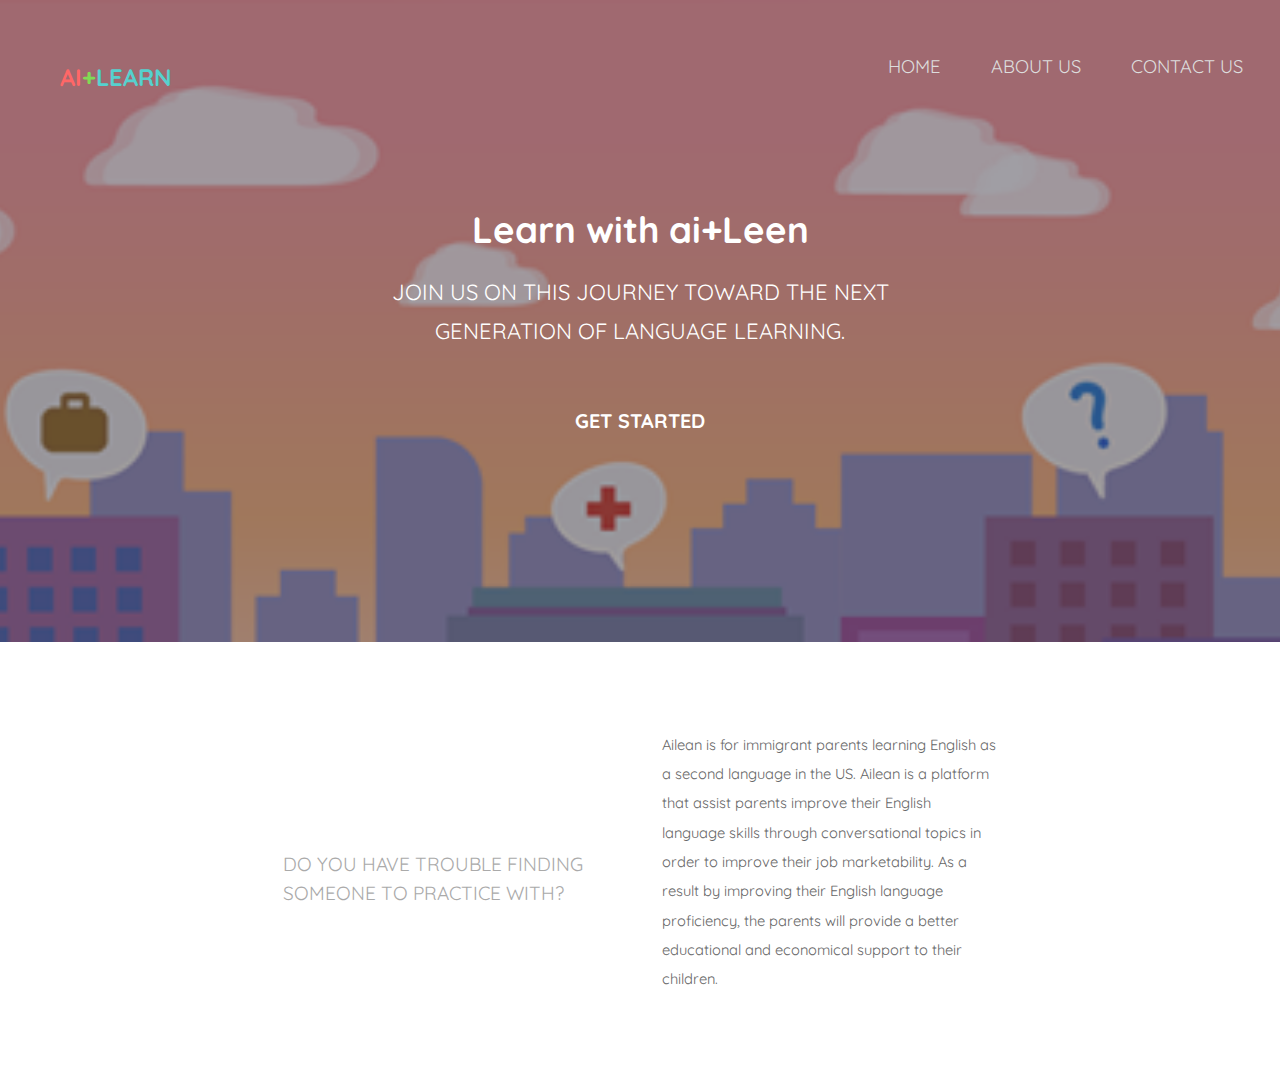
<file: ai+Learn.11.3/index.html>
<!DOCTYPE HTML>

<html>
	<head>
		<title>ai+Learn | A next generation language learning application </title>
		<meta charset="utf-8" />
		<meta name="viewport" content="width=device-width, initial-scale=1" />
		<link rel="stylesheet" href="assets/css/main.css" />
	</head>
	<body class="landing">

		<!-- Header -->
			<header id="header" class="alt">
				<h1><strong><a href="index.html"><font color="#ff6767">ai<font color="#7fdb55">+</font><font color="#56d1ce">Learn</font></font></a></strong> </h1>
				<nav id="nav">
					<ul>
						<li><a href="index.html">Home</a></li>
						<li><a href="generic.html">About Us</a></li>
						<li><a href="elements.html">Contact Us</a></li>
					</ul>
				</nav>
			</header>

			<a href="#menu" class="navPanelToggle"><span class="fa fa-bars"></span></a>

		<!-- Banner -->
			<section id="banner">
				<h2>Learn with ai+Leen</h2>
				<p>Join us on this journey toward the next<br/> generation of Language Learning.</p>
				<ul class="actions">
					<li><a href="Main.html" class="button special big">Get Started</a></li>
				</ul>
			</section>

			<!-- One -->
				<section id="one" class="wrapper style1">
					<div class="container 75%">
						<div class="row 200%">
							<div class="6u 12u$(medium)">
								<header class="major">
									<h2>A Partner Who Listens</h2>
									<p>Do you have trouble finding someone to practice with?</p>
								</header>
							</div>
							<div class="6u$ 12u$(medium)">
								<p>Ailean is for immigrant parents learning English as a second language in the US. Ailean is a platform that assist parents improve their English language skills through conversational topics in order to improve their job marketability. As a result by improving their English language proficiency, the parents will provide a better educational and economical support to their children. </p>
							</div>
						</div>
					</div>
				</section>

		<!-- Scripts -->
			<script src="assets/js/jquery.min.js"></script>
			<script src="assets/js/skel.min.js"></script>
			<script src="assets/js/util.js"></script>
			<script src="assets/js/main.js"></script>

	</body>
</html>
</file>
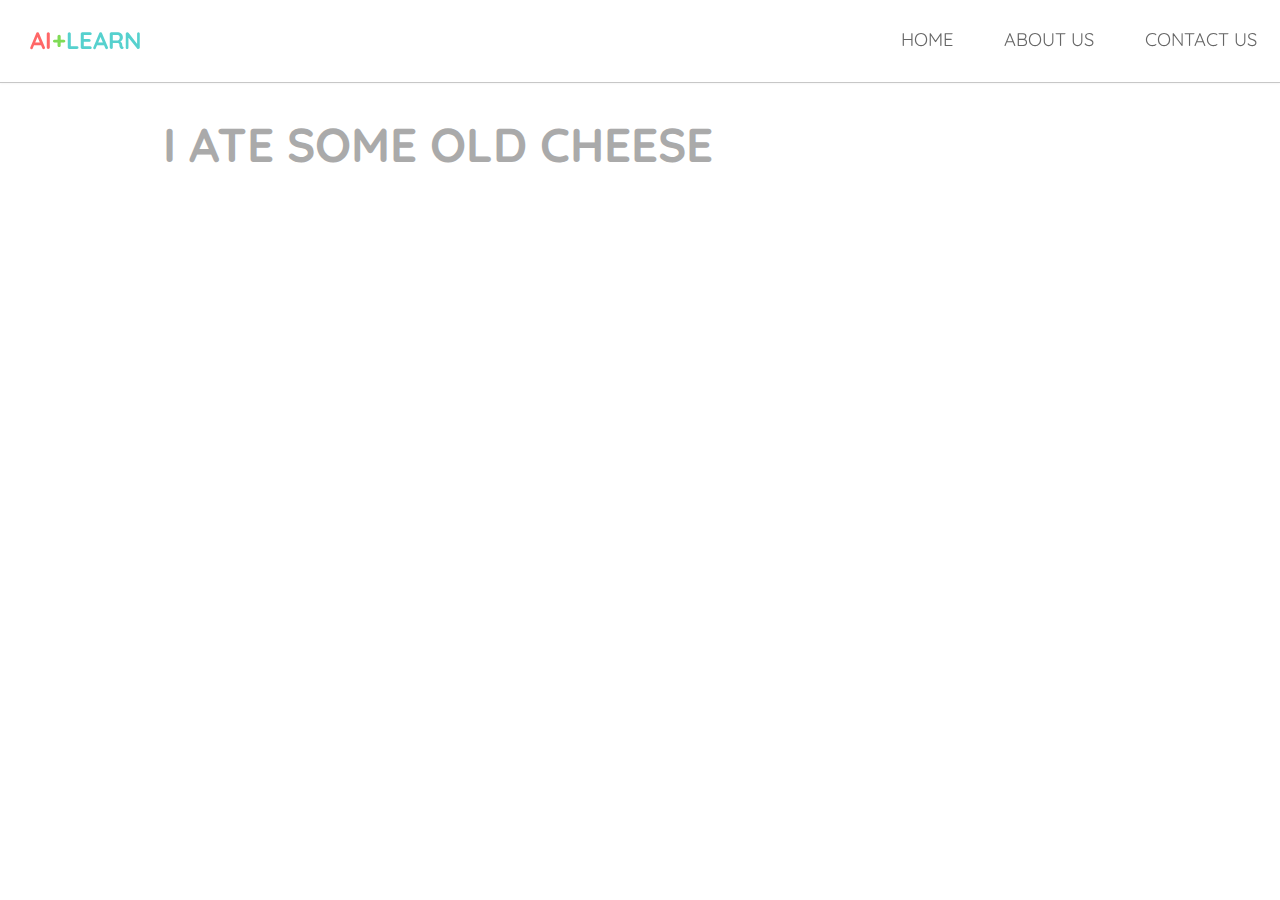
<file: ai+Learn.11.3/doc_visit.1cheese.html>
<!DOCTYPE HTML>
<html>
    <head>
        <title>Elements - Spatial by TEMPLATED</title>
        <meta charset="utf-8" />
        <meta name="viewport" content="width=device-width, initial-scale=1" />
        <link rel="stylesheet" href="assets/css/main.css" />
    </head>

    <body background= "background.png">
            <!-- Header -->
            <header id="header">
                <h1><strong><a href="index.html"><font color="#ff6767">ai<font color="#7fdb55">+</font><font color="#56d1ce">Learn</font></font></a></strong> </h1>
                <nav id="nav">
                    <ul>
                        <li><a href="index.html">Home</a></li>
                        <li><a href="generic.html">About Us</a></li>
                        <li><a href="elements.html">Contact Us</a></li>
                    </ul>
                </nav>
            </header>
            <a href="#menu" class="navPanelToggle"><span class="fa fa-bars"></span></a>

        <!-- Main -->
            <section id="main" class="wrapper">
                <div class="container">
                    <header class="major special">

                        <h2> <a href="doc_visit.cheese.html"> <p align="center"> I ate some old cheese</a></h2>

                    </header>

                            </ul>
                        </div>
                </footer>

        <!-- Scripts -->
            <script src="assets/js/jquery.min.js"></script>
            <script src="assets/js/skel.min.js"></script>
            <script src="assets/js/util.js"></script>
            <script src="assets/js/main.js"></script>


    
</html>
</file>
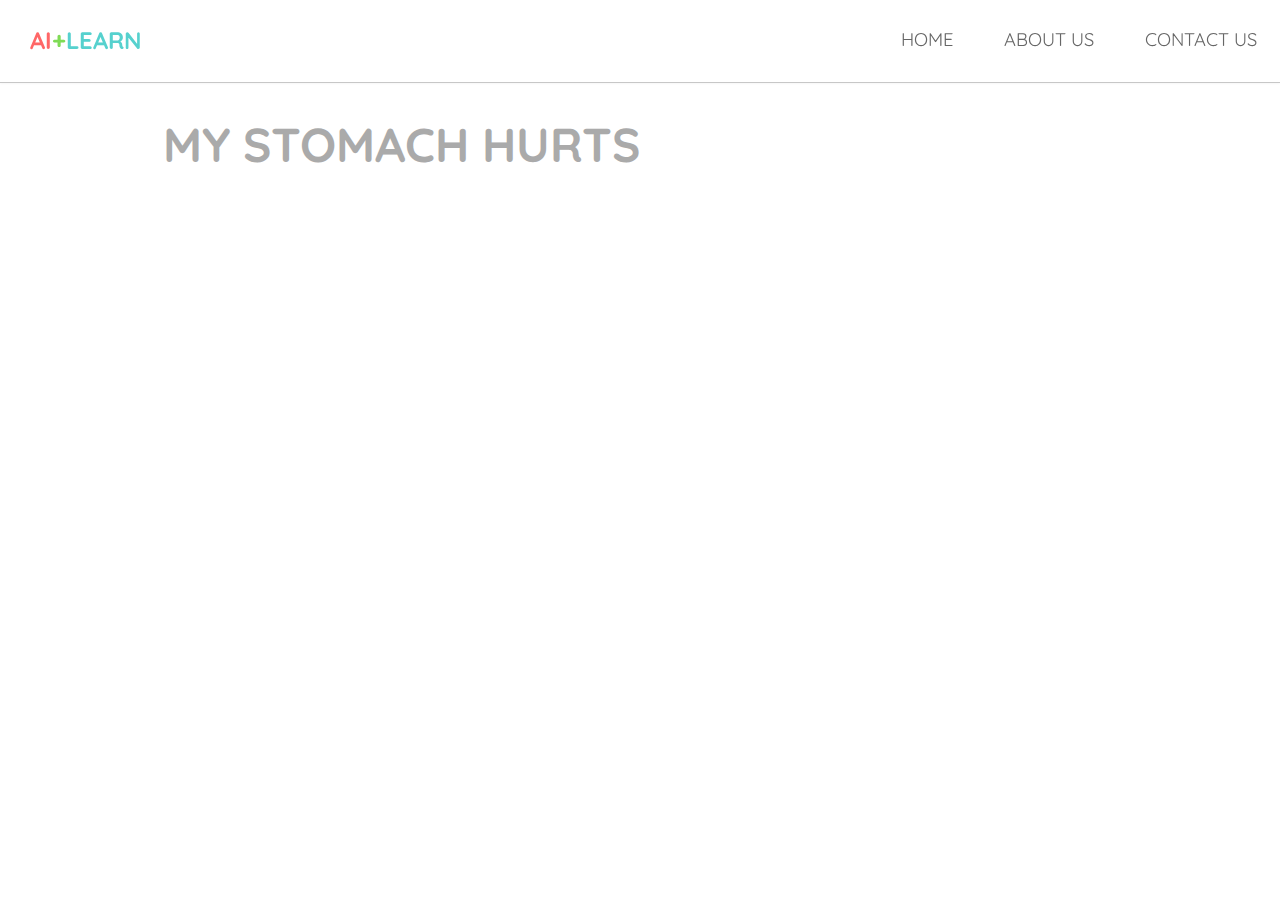
<file: ai+Learn.11.3/doc_visit.1stomach.html>
<!DOCTYPE HTML>
<html>
    <head>
        <title>Elements - Spatial by TEMPLATED</title>
        <meta charset="utf-8" />
        <meta name="viewport" content="width=device-width, initial-scale=1" />
        <link rel="stylesheet" href="assets/css/main.css" />
    </head>

    <body background= "background.png">
            <!-- Header -->
            <header id="header">
                <h1><strong><a href="index.html"><font color="#ff6767">ai<font color="#7fdb55">+</font><font color="#56d1ce">Learn</font></font></a></strong> </h1>
                <nav id="nav">
                    <ul>
                        <li><a href="index.html">Home</a></li>
                        <li><a href="generic.html">About Us</a></li>
                        <li><a href="elements.html">Contact Us</a></li>
                    </ul>
                </nav>
            </header>
            <a href="#menu" class="navPanelToggle"><span class="fa fa-bars"></span></a>

        <!-- Main -->
            <section id="main" class="wrapper">
                <div class="container">
                    <header class="major special">

                        <h2> <a href="doc_visit.stomach.html"> <p align="center"> My stomach hurts</a></h2>

                    </header>

                            </ul>
                        </div>
                </footer>

        <!-- Scripts -->
            <script src="assets/js/jquery.min.js"></script>
            <script src="assets/js/skel.min.js"></script>
            <script src="assets/js/util.js"></script>
            <script src="assets/js/main.js"></script>


    
</html>
</file>
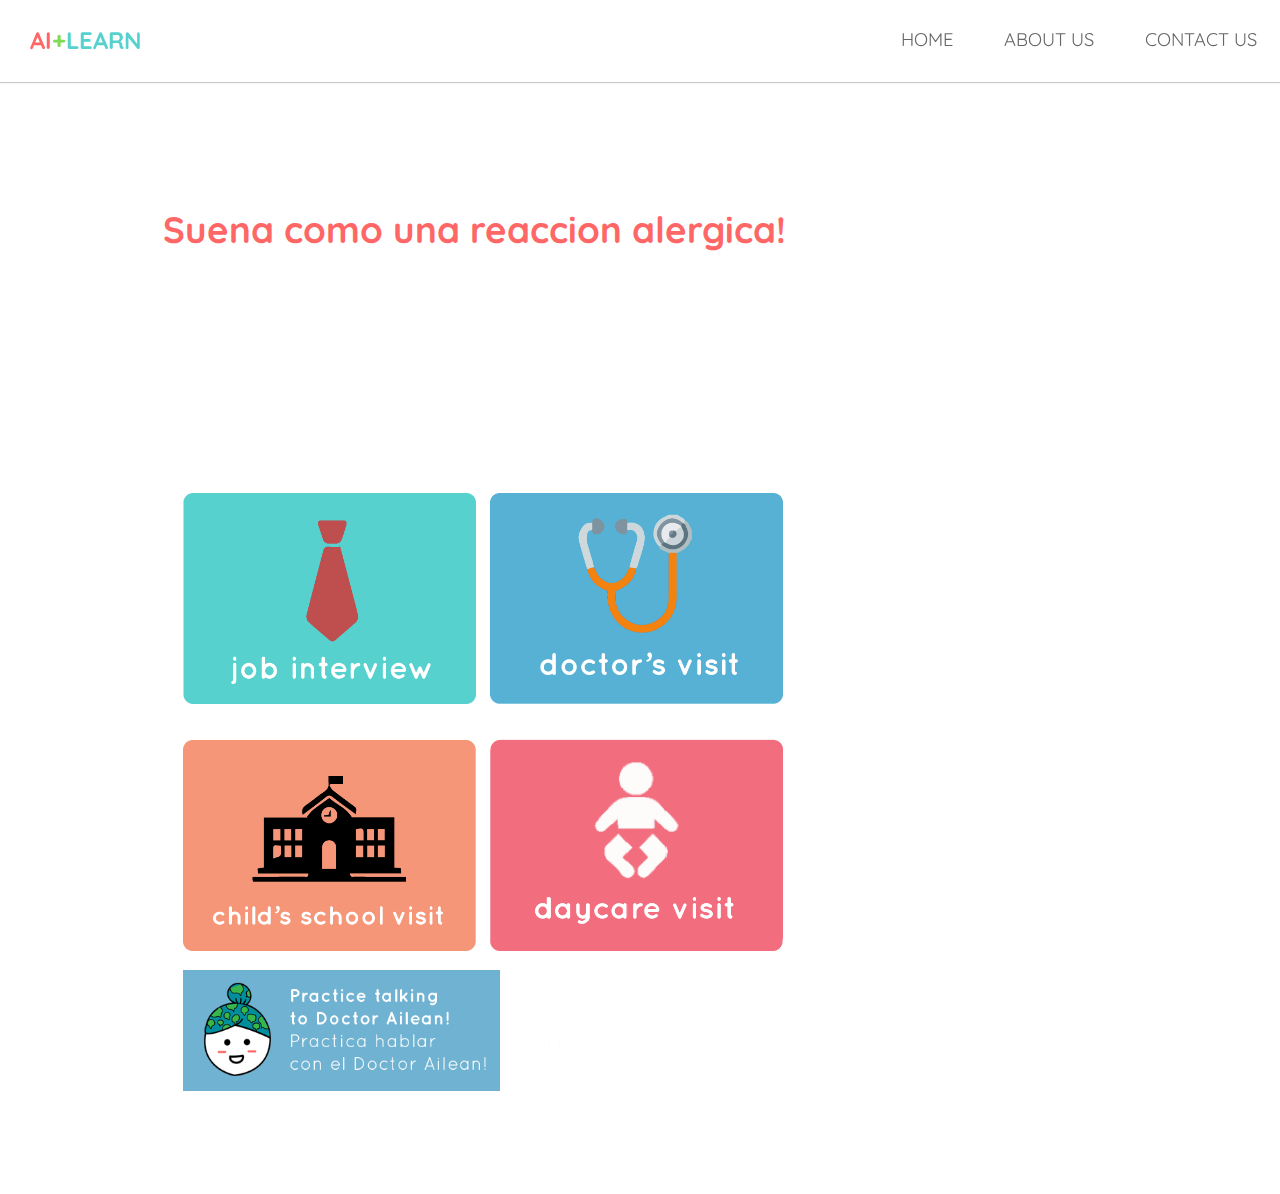
<file: ai+Learn.11.3/doc_visit.cheese.html>
<!DOCTYPE HTML>
<html>
	<head>
		<title>Elements - Spatial by TEMPLATED</title>
		<meta charset="utf-8" />
		<meta name="viewport" content="width=device-width, initial-scale=1" />
		<link rel="stylesheet" href="assets/css/main.css" />
	</head>

	<body background= "background.png"> 
		<audio autoplay> 
            <source src="Audio\allergic.mp3">
        </audio>
     </body>

		<!-- Header -->
			<header id="header">
				<h1><strong><a href="index.html"><font color="#ff6767">ai<font color="#7fdb55">+</font><font color="#56d1ce">Learn</font></font></a></strong> </h1>
				<nav id="nav">
					<ul>
						<li><a href="index.html">Home</a></li>
						<li><a href="generic.html">About Us</a></li>
						<li><a href="elements.html">Contact Us</a></li>
					</ul>
				</nav>
			</header>

			<a href="#menu" class="navPanelToggle"><span class="fa fa-bars"></span></a>

		<!-- Main -->
			<section id="main" class="wrapper">
				<div class="container">
					<header class="major class">
						<h2 align="center"> Sounds like you may have had an allergic reaction!</h2>
						<h2 align="center"> <font color="#ff6767"> Suena como una reaccion alergica!</font></h2>
					</header>
					<header class="major special">
						<h2> Continue learning with ai+Learn! Choos a topic below. </h2>
					</header>

					<!-- Buttons -->
						<section>
							<ul> 
							
							<a class="buttonz" href="index.html"><img src="images\job interview button.png" alt="job interview" width="293" height="211"></a>
							

							<a class="buttonz" href="doc_visit.html"><img src="images\doctors visit button.png" alt="doctors visit" width="293" height="211"></a>
							<p style="margin-left: 0em;">

							<a class="buttonz2" href="index.html"><img src="images\school visit button.png" alt="school visit" width="293" height="211"></a>
						

							<a class="buttonz2" href="index.html"><img src="images\daycare visit button.png" alt="daycare visit" width="293" height="228"></a>

							<a class="buttonz2" href="index.html"><img src="images\practice bubble.png" alt="fam pic" width="317" height="121"></a>

							<a class="buttonz2" href="index.html"><img src="images\microphone.png" alt="fam pic" width="80" height= "80"></a>

							</ul>
						</div>
				</footer>

		<!-- Scripts -->
			<script src="assets/js/jquery.min.js"></script>
			<script src="assets/js/skel.min.js"></script>
			<script src="assets/js/util.js"></script>
			<script src="assets/js/main.js"></script>

	
</html>
</file>
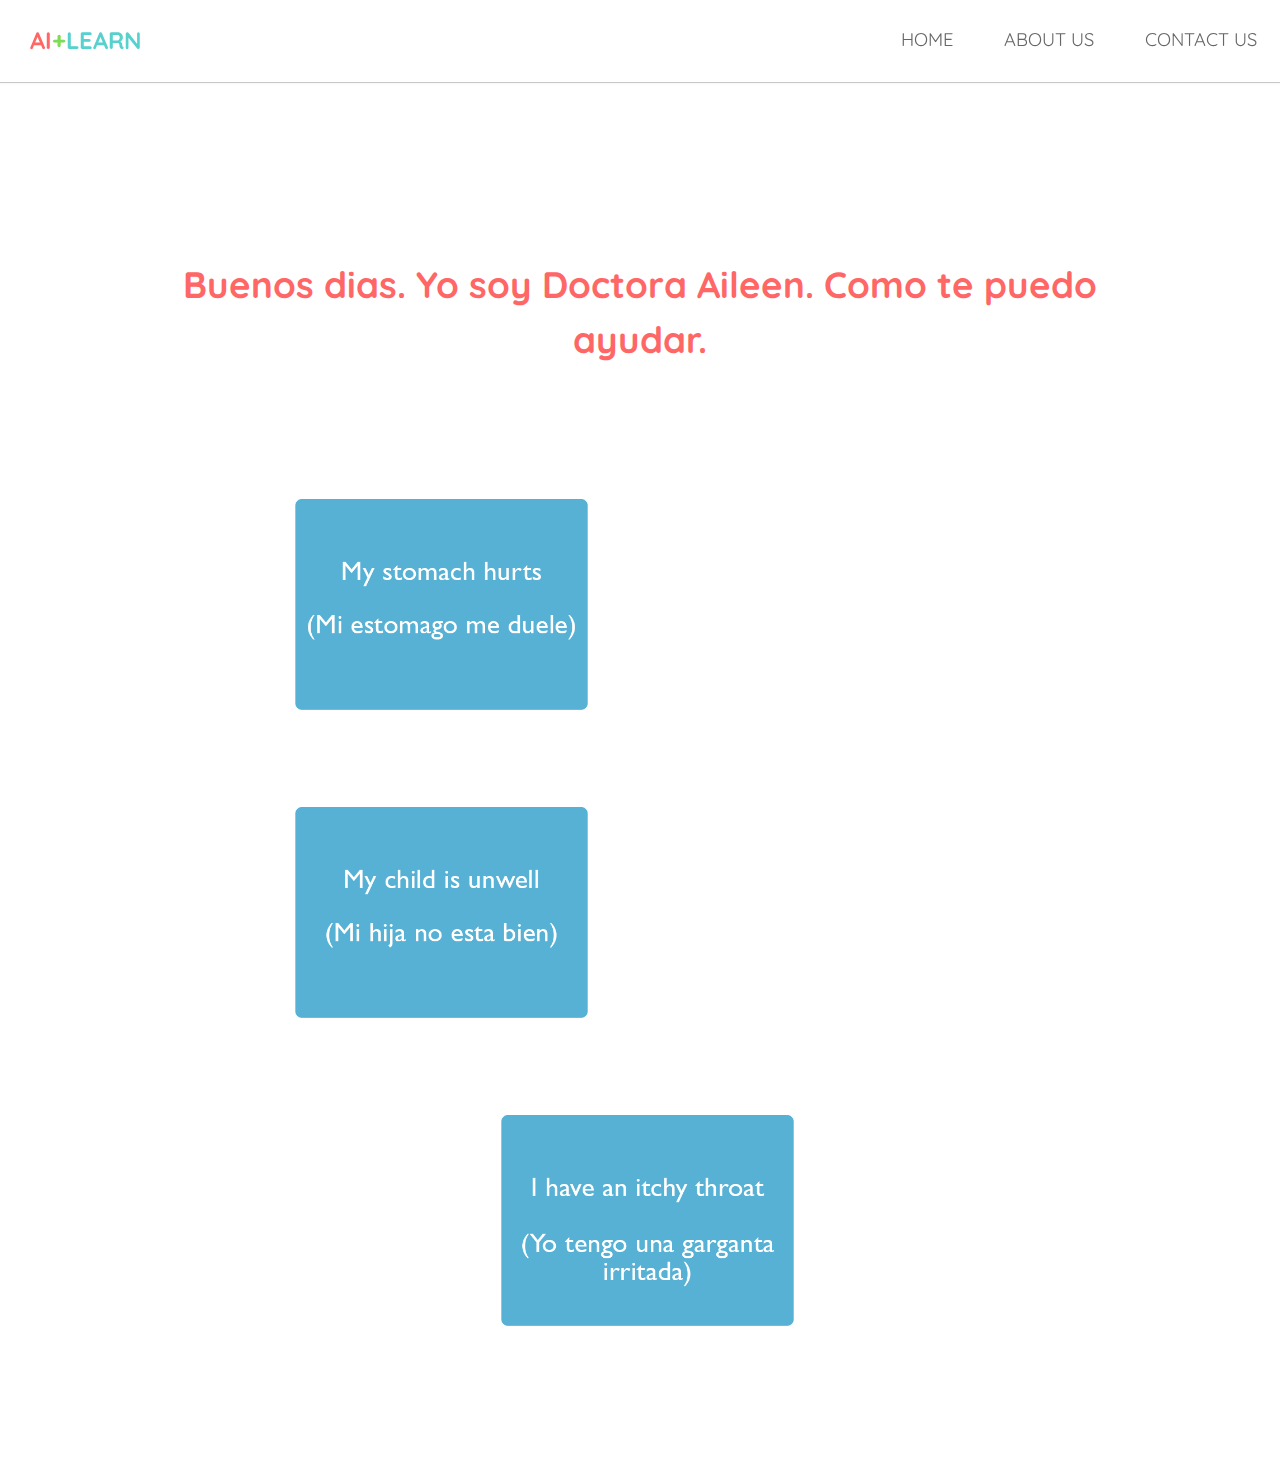
<file: ai+Learn.11.3/doc_visit.html>
<!DOCTYPE HTML>
<html>
    <head>
        <title>Elements - Spatial by TEMPLATED</title>
        <meta charset="utf-8" />
        <meta name="viewport" content="width=device-width, initial-scale=1" />
        <link rel="stylesheet" href="assets/css/main.css" />
    </head>

    <body>
        <audio autoplay> 
            <source src="Audio\hello.mp3">
        </audio>        
    </body>
        <!-- Header -->
            <header id="header">
                <h1><strong><a href="index.html"><font color="#ff6767">ai<font color="#7fdb55">+</font><font color="#56d1ce">Learn</font></font></a></strong> </h1>
                <nav id="nav">
                    <ul>
                        <li><a href="index.html">Home</a></li>
                        <li><a href="generic.html">About Us</a></li>
                        <li><a href="elements.html">Contact Us</a></li>
                    </ul>
                </nav>
            </header>
            <a href="#menu" class="navPanelToggle"><span class="fa fa-bars"></span></a>

        <!-- Main -->
            <section id="main" class="wrapper">
                <div class="container">
                    <header class="major special">
                        <h2>Good Morning! I am doctor Aileen. How can I help you today?</h2>
                        <h2> <font color="#ff6767"> Buenos dias. Yo soy Doctora Aileen. Como te puedo ayudar. </font> </h2>
                    </header>

                    <!-- Buttons -->

                            <ul> 
                            
                            <a class="buttonz3" href="doc_visit.1stomach.html"><img src="images\my stomach hurts.png" alt="job interview" width="293" height="211"></a>
                            
                            <a class="buttonz3" href="doc_visit.html"><img src="images\my child is unwell.png" alt="doctors visit" width="293" height="211"></a>
                            
                            <p align="center">
                            <a class="buttonz3" href="doc_visit.html"><img src="images\itchy throat.png" alt="school visit" width="293" height="211"></a>

                            </ul>
                        </div>
                </footer>

        <!-- Scripts -->
            <script src="assets/js/jquery.min.js"></script>
            <script src="assets/js/skel.min.js"></script>
            <script src="assets/js/util.js"></script>
            <script src="assets/js/main.js"></script>


    
</html>
</file>
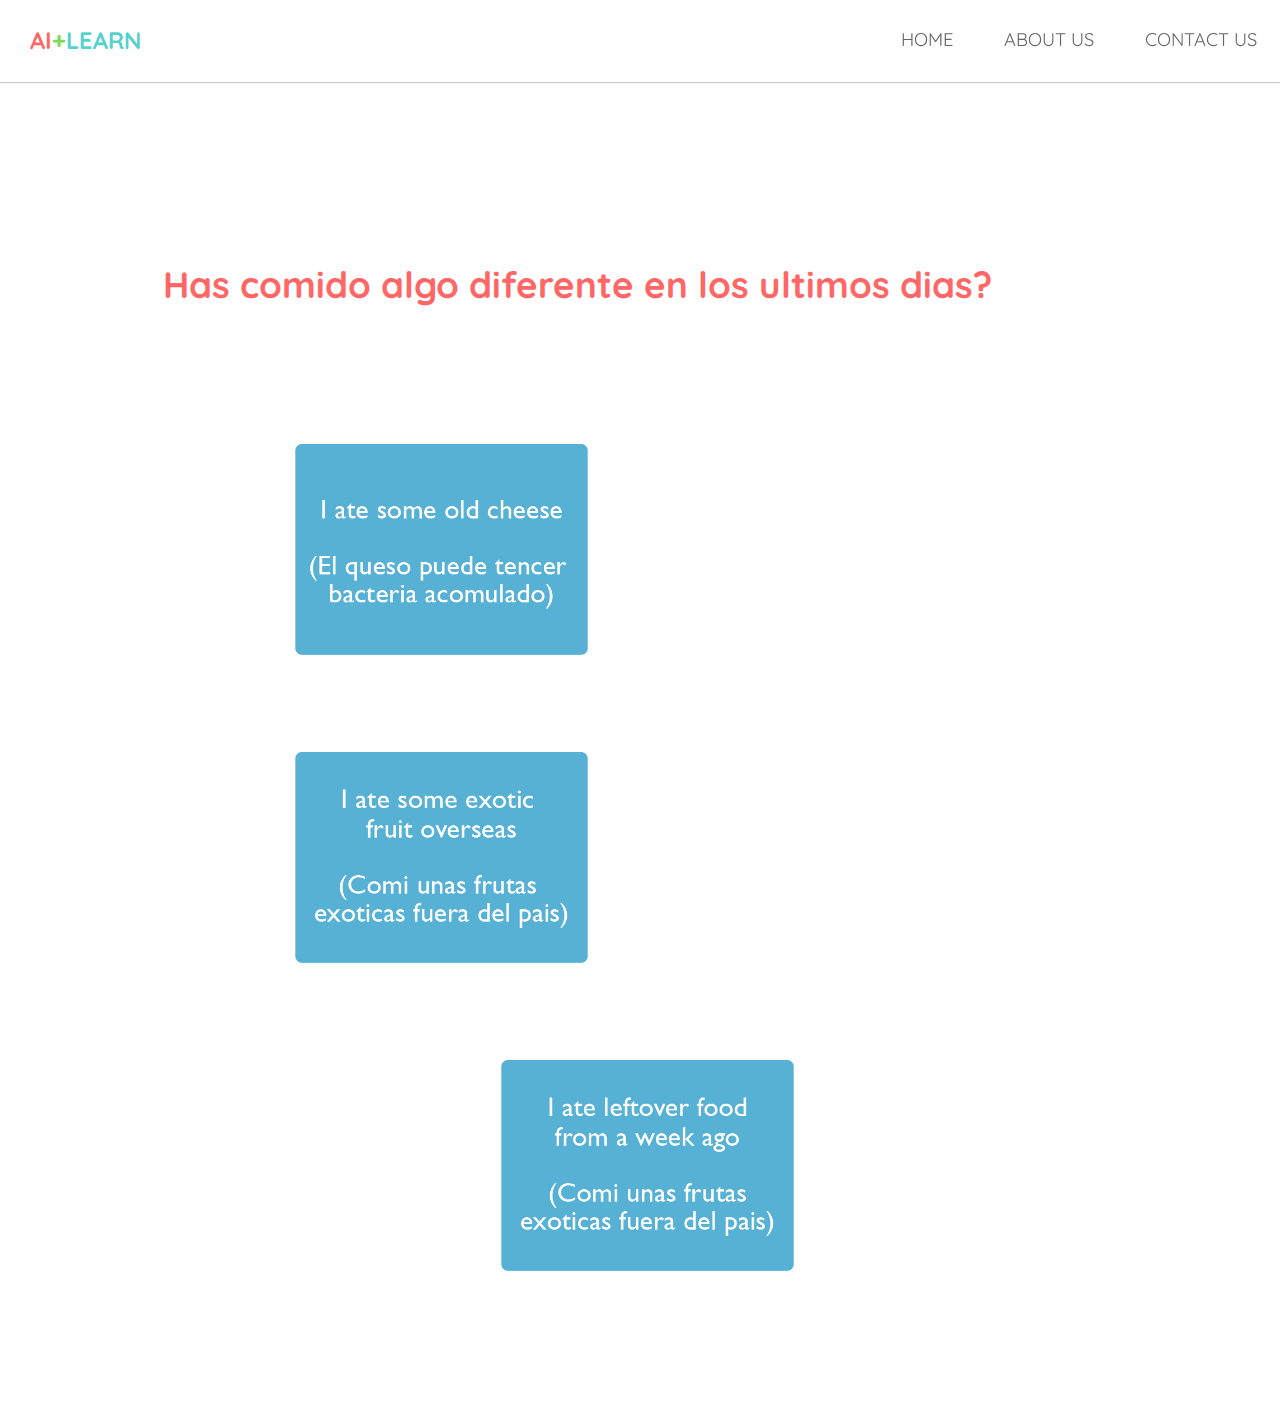
<file: ai+Learn.11.3/doc_visit.stomach.html>
<!DOCTYPE HTML>
<html>
    <head>
        <title>Elements - Spatial by TEMPLATED</title>
        <meta charset="utf-8" />
        <meta name="viewport" content="width=device-width, initial-scale=1" />
        <link rel="stylesheet" href="assets/css/main.css" />
    </head>

    <body background= "background.png">
        <audio autoplay> 
            <source src="Audio\eaten strange.mp3">
        </audio>
        <!-- Header -->
            <header id="header">
                <h1><strong><a href="index.html"><font color="#ff6767">ai<font color="#7fdb55">+</font><font color="#56d1ce">Learn</font></font></a></strong> </h1>
                <nav id="nav">
                    <ul>
                        <li><a href="index.html">Home</a></li>
                        <li><a href="generic.html">About Us</a></li>
                        <li><a href="elements.html">Contact Us</a></li>
                    </ul>
                </nav>
            </header>
            <a href="#menu" class="navPanelToggle"><span class="fa fa-bars"></span></a>

        <!-- Main -->
            <section id="main" class="wrapper">
                <div class="container">
                    <header class="major special">
                        <h2>Have you eaten anything strange in the past few days?</h2>
                        <h2> <font color="#ff6767"> Has comido algo diferente en los ultimos dias?</font> </h2>
                    </header>

                    <!-- Buttons -->
                            <ul> 
                            
                            <a class="buttonz3" href="doc_visit.1cheese.html"><img src="images\cheese.png" alt="job interview" width="293" height="211"></a>
                            
                            <a class="buttonz3" href="doc_visit.html"><img src="images\exotic fruit.png" alt="doctors visit" width="293" height="211"></a>
                            
                            <p align="center">
                            <a class="buttonz3" href="doc_visit.html"><img src="images\leftovers.png" alt="school visit" width="293" height="211"></a>

                            </ul>
                        </div>
                </footer>

        <!-- Scripts -->
            <script src="assets/js/jquery.min.js"></script>
            <script src="assets/js/skel.min.js"></script>
            <script src="assets/js/util.js"></script>
            <script src="assets/js/main.js"></script>


    
</html>
</file>
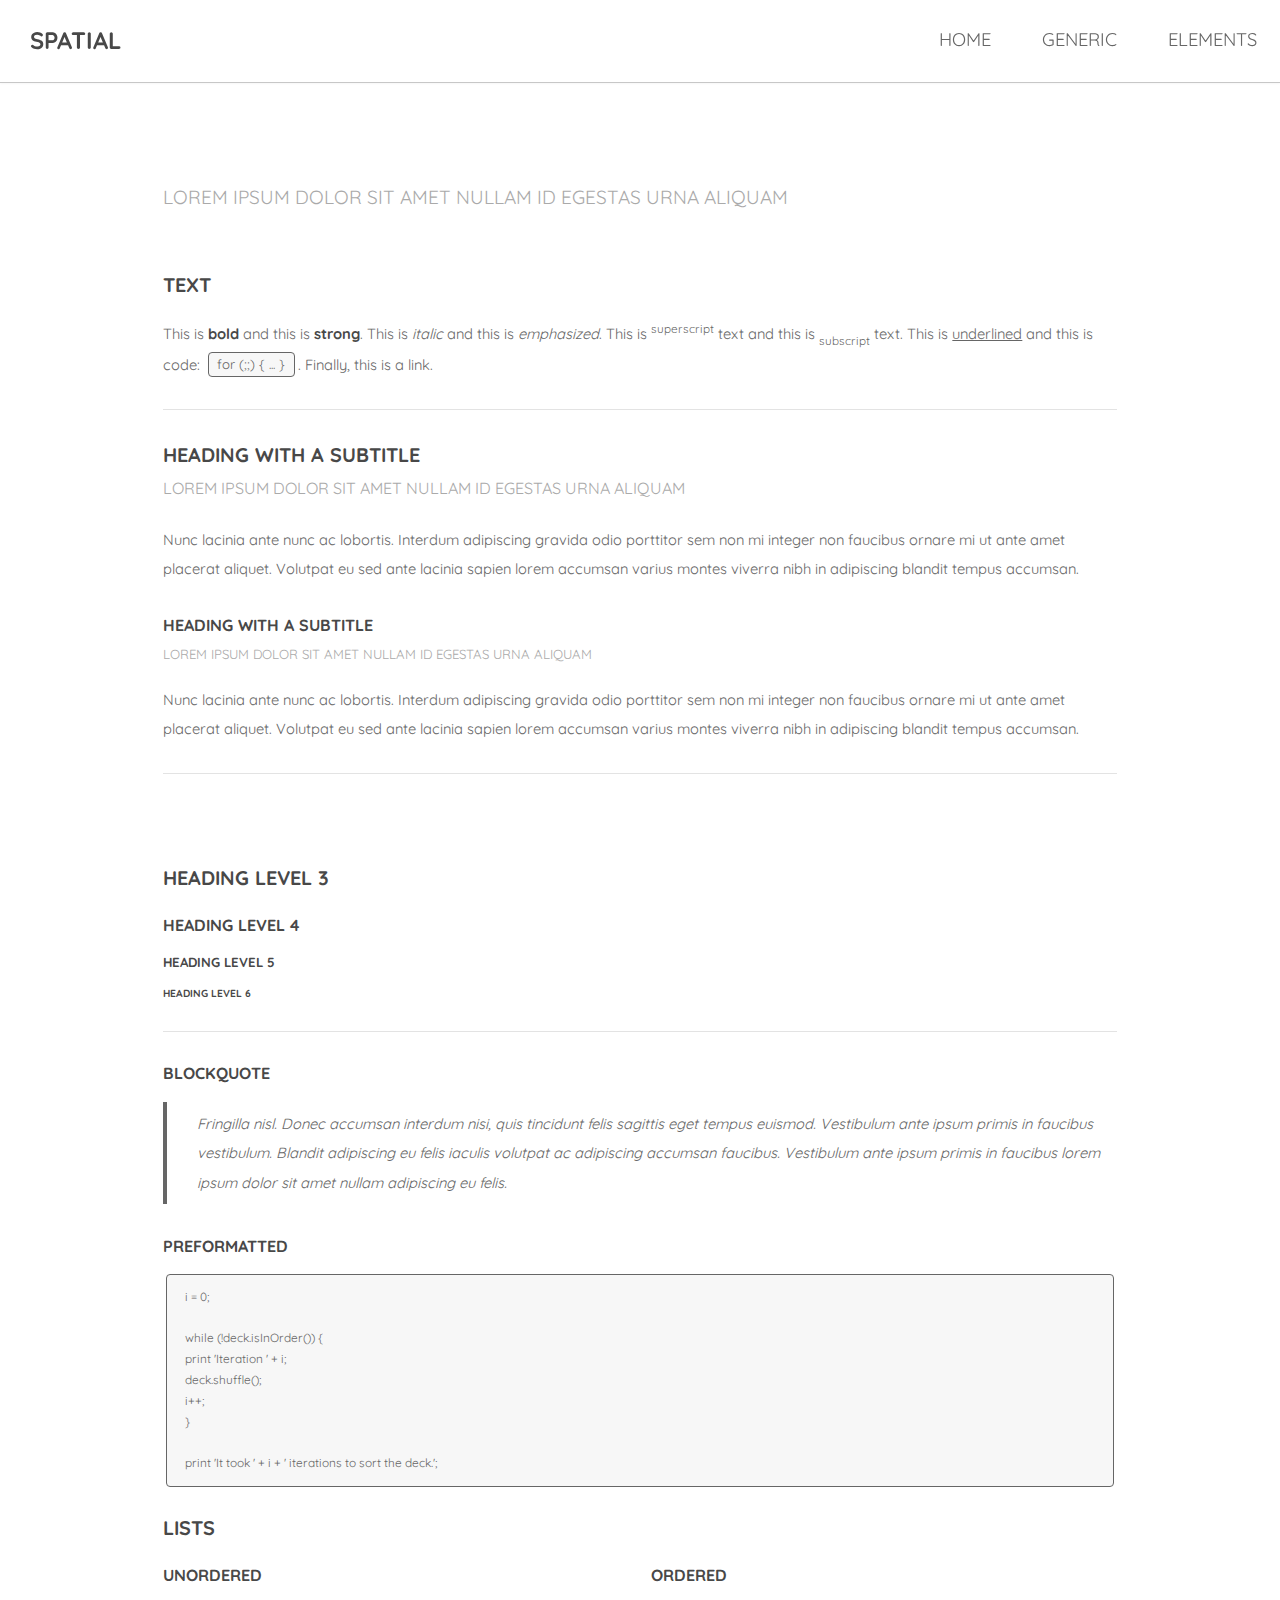
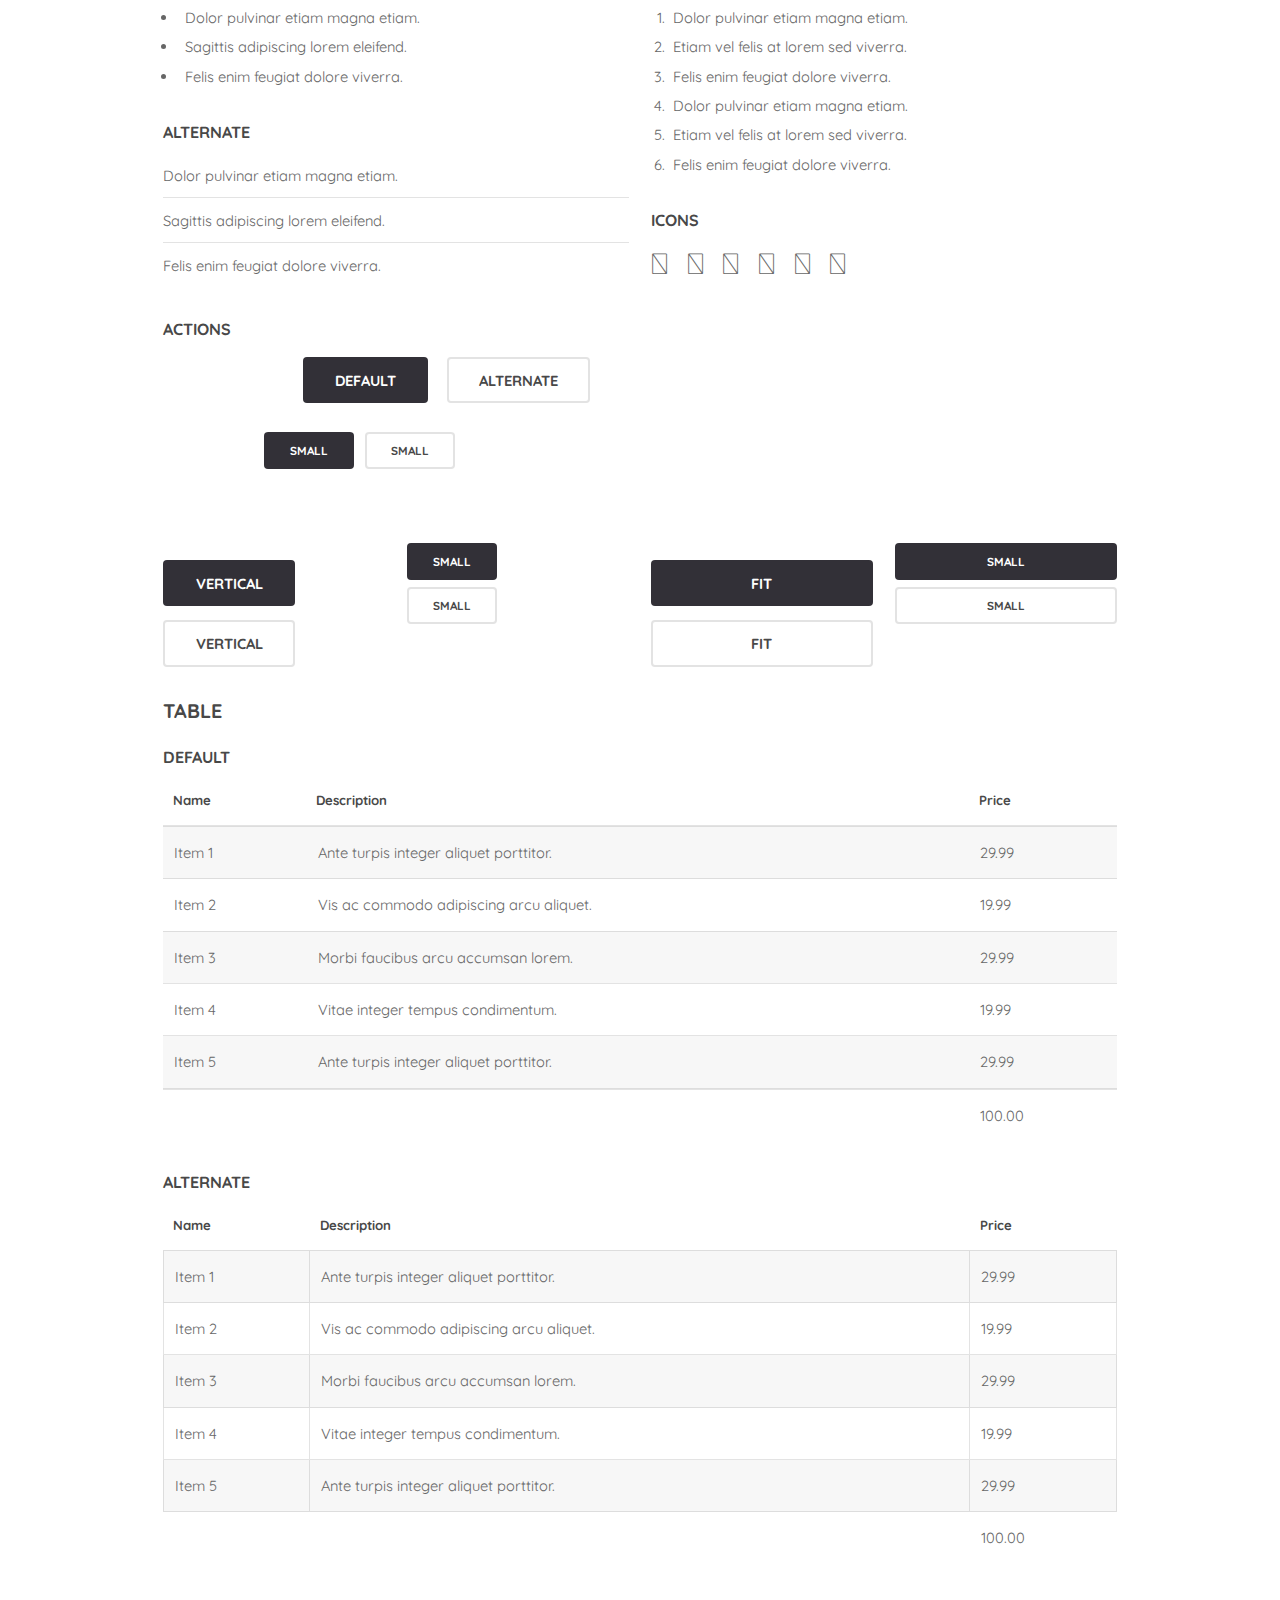
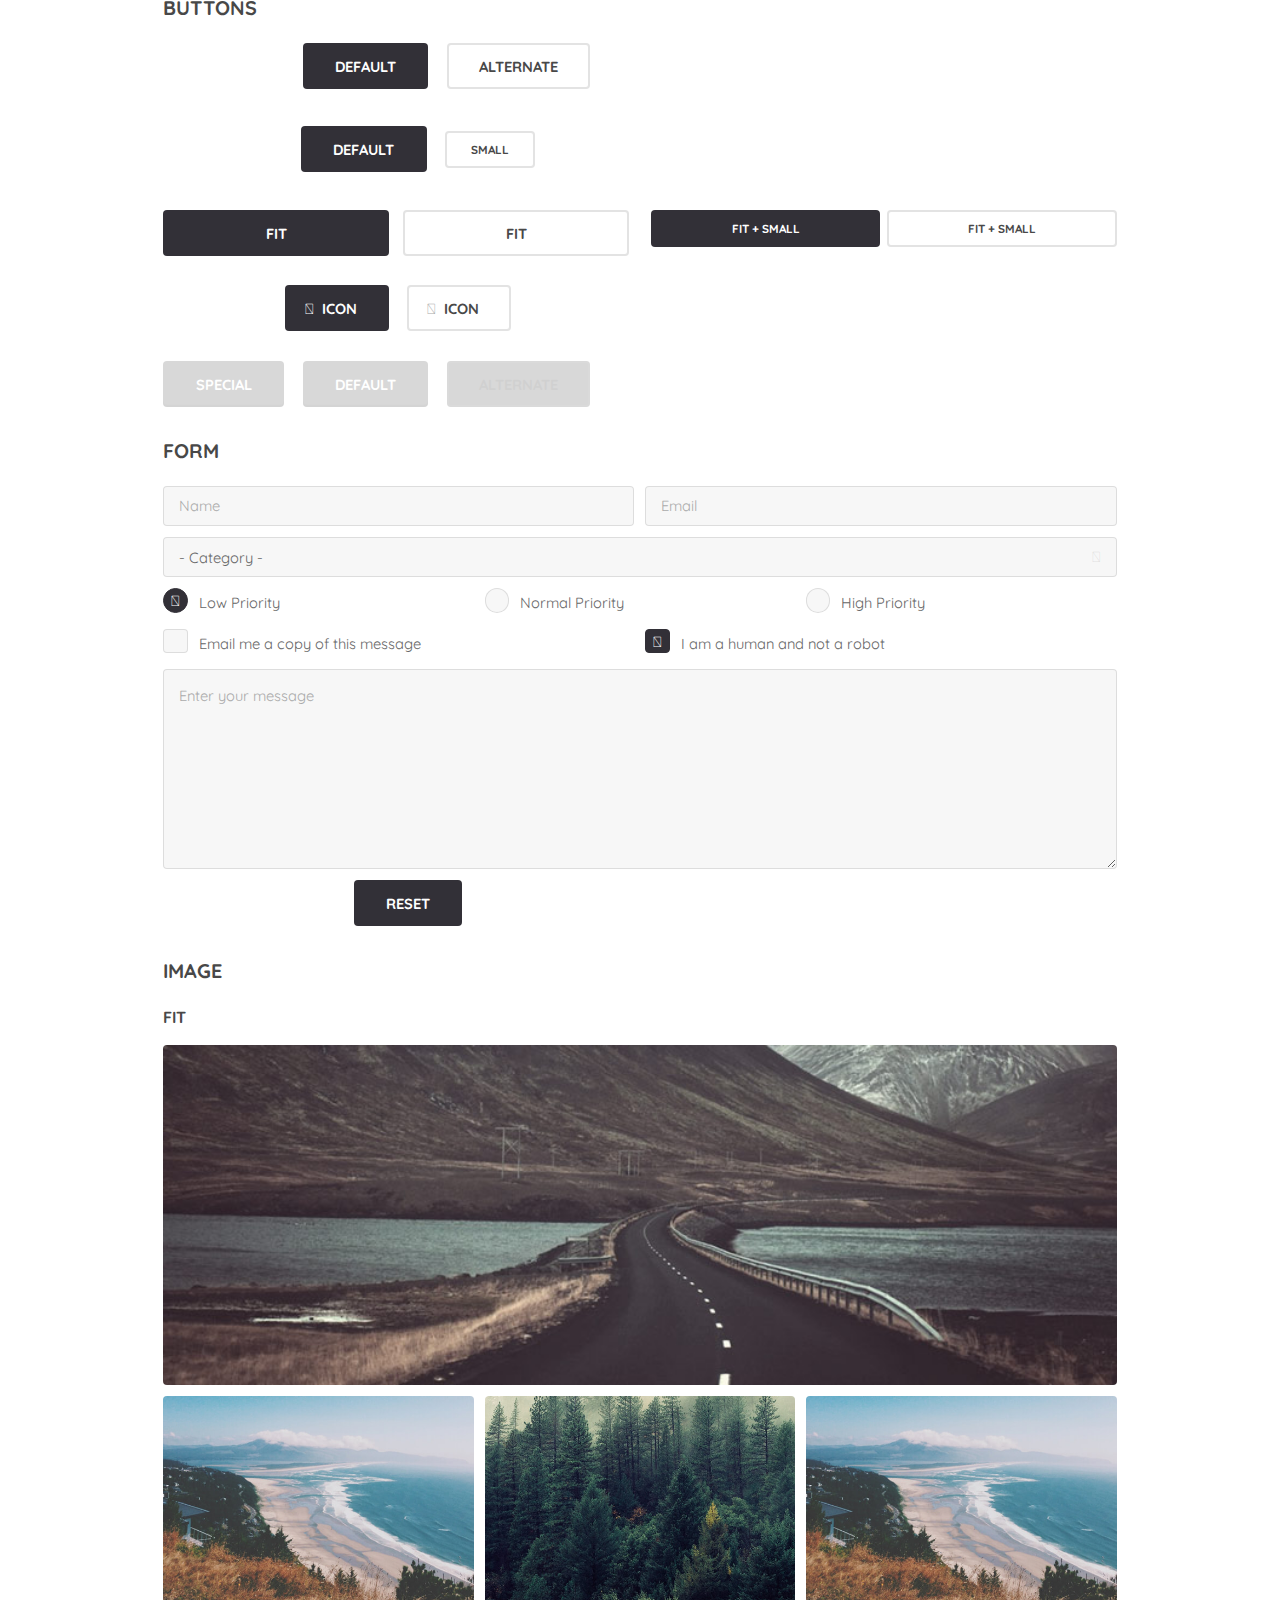
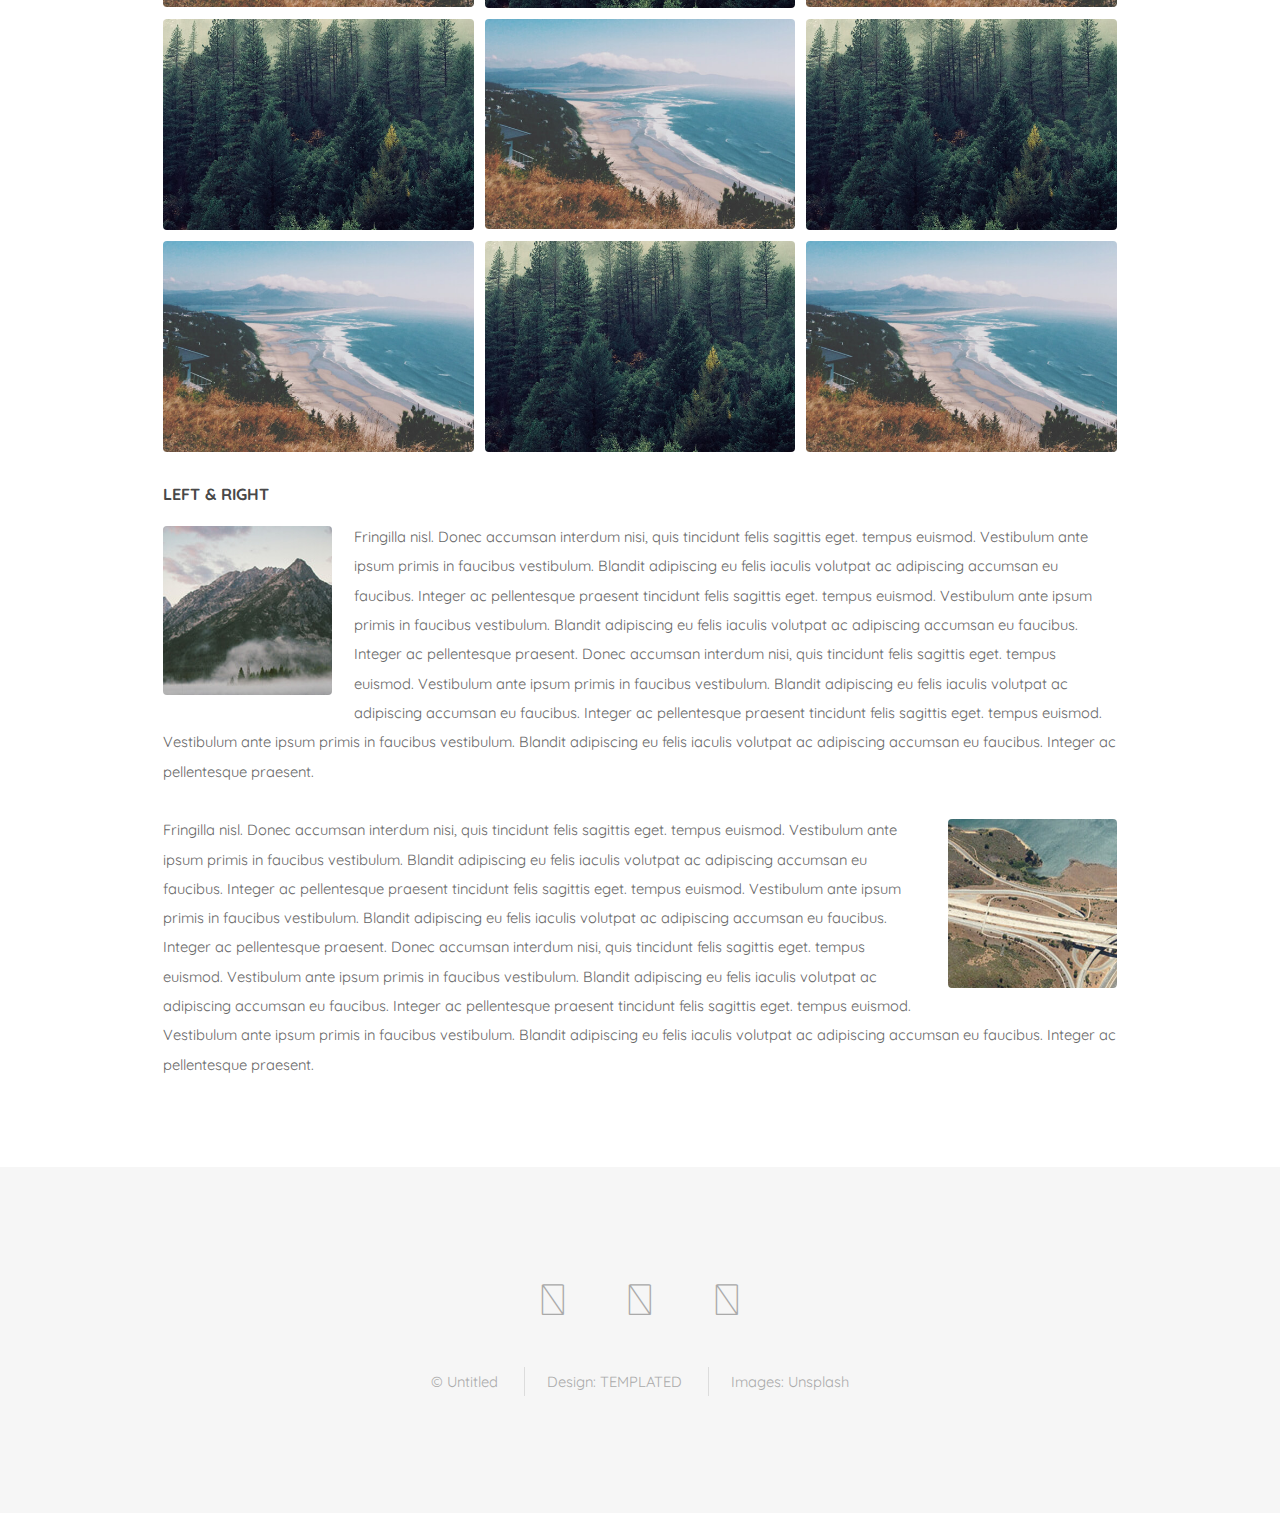
<file: ai+Learn.11.3/elements.html>
<!DOCTYPE HTML>
<!--
	Spatial by TEMPLATED
	templated.co @templatedco
	Released for free under the Creative Commons Attribution 3.0 license (templated.co/license)
-->
<html>
	<head>
		<title>Elements - Spatial by TEMPLATED</title>
		<meta charset="utf-8" />
		<meta name="viewport" content="width=device-width, initial-scale=1" />
		<link rel="stylesheet" href="assets/css/main.css" />
	</head>
	<body>

		<!-- Header -->
			<header id="header">
				<h1><strong><a href="index.html">Spatial</a></strong> by Templated</h1>
				<nav id="nav">
					<ul>
						<li><a href="index.html">Home</a></li>
						<li><a href="generic.html">Generic</a></li>
						<li><a href="elements.html">Elements</a></li>
					</ul>
				</nav>
			</header>

			<a href="#menu" class="navPanelToggle"><span class="fa fa-bars"></span></a>

		<!-- Main -->
			<section id="main" class="wrapper">
				<div class="container">
					<header class="major special">
						<h2>Elements</h2>
						<p>Lorem ipsum dolor sit amet nullam id egestas urna aliquam</p>
					</header>

					<!-- Text -->
						<section>
							<h3>Text</h3>
							<p>This is <b>bold</b> and this is <strong>strong</strong>. This is <i>italic</i> and this is <em>emphasized</em>.
							This is <sup>superscript</sup> text and this is <sub>subscript</sub> text.
							This is <u>underlined</u> and this is code: <code>for (;;) { ... }</code>. Finally, <a href="#">this is a link</a>.</p>

							<hr />

							<header>
								<h3>Heading with a Subtitle</h3>
								<p>Lorem ipsum dolor sit amet nullam id egestas urna aliquam</p>
							</header>
							<p>Nunc lacinia ante nunc ac lobortis. Interdum adipiscing gravida odio porttitor sem non mi integer non faucibus ornare mi ut ante amet placerat aliquet. Volutpat eu sed ante lacinia sapien lorem accumsan varius montes viverra nibh in adipiscing blandit tempus accumsan.</p>
							<header>
								<h4>Heading with a Subtitle</h4>
								<p>Lorem ipsum dolor sit amet nullam id egestas urna aliquam</p>
							</header>
							<p>Nunc lacinia ante nunc ac lobortis. Interdum adipiscing gravida odio porttitor sem non mi integer non faucibus ornare mi ut ante amet placerat aliquet. Volutpat eu sed ante lacinia sapien lorem accumsan varius montes viverra nibh in adipiscing blandit tempus accumsan.</p>

							<hr />

							<h2>Heading Level 2</h2>
							<h3>Heading Level 3</h3>
							<h4>Heading Level 4</h4>
							<h5>Heading Level 5</h5>
							<h6>Heading Level 6</h6>

							<hr />

							<h4>Blockquote</h4>
							<blockquote>Fringilla nisl. Donec accumsan interdum nisi, quis tincidunt felis sagittis eget tempus euismod. Vestibulum ante ipsum primis in faucibus vestibulum. Blandit adipiscing eu felis iaculis volutpat ac adipiscing accumsan faucibus. Vestibulum ante ipsum primis in faucibus lorem ipsum dolor sit amet nullam adipiscing eu felis.</blockquote>

							<h4>Preformatted</h4>
							<pre><code>i = 0;

while (!deck.isInOrder()) {
print 'Iteration ' + i;
deck.shuffle();
i++;
}

print 'It took ' + i + ' iterations to sort the deck.';</code></pre>
						</section>

					<!-- Lists -->
						<section>
							<h3>Lists</h3>
							<div class="row">
								<div class="6u 12u$(xsmall)">

									<h4>Unordered</h4>
									<ul>
										<li>Dolor pulvinar etiam magna etiam.</li>
										<li>Sagittis adipiscing lorem eleifend.</li>
										<li>Felis enim feugiat dolore viverra.</li>
									</ul>

									<h4>Alternate</h4>
									<ul class="alt">
										<li>Dolor pulvinar etiam magna etiam.</li>
										<li>Sagittis adipiscing lorem eleifend.</li>
										<li>Felis enim feugiat dolore viverra.</li>
									</ul>

								</div>
								<div class="6u$ 12u$(xsmall)">

									<h4>Ordered</h4>
									<ol>
										<li>Dolor pulvinar etiam magna etiam.</li>
										<li>Etiam vel felis at lorem sed viverra.</li>
										<li>Felis enim feugiat dolore viverra.</li>
										<li>Dolor pulvinar etiam magna etiam.</li>
										<li>Etiam vel felis at lorem sed viverra.</li>
										<li>Felis enim feugiat dolore viverra.</li>
									</ol>

									<h4>Icons</h4>
									<ul class="icons">
										<li><a href="#" class="icon fa-twitter"><span class="label">Twitter</span></a></li>
										<li><a href="#" class="icon fa-facebook"><span class="label">Facebook</span></a></li>
										<li><a href="#" class="icon fa-instagram"><span class="label">Instagram</span></a></li>
										<li><a href="#" class="icon fa-github"><span class="label">Github</span></a></li>
										<li><a href="#" class="icon fa-dribbble"><span class="label">Dribbble</span></a></li>
										<li><a href="#" class="icon fa-tumblr"><span class="label">Tumblr</span></a></li>
									</ul>

								</div>
							</div>

							<h4>Actions</h4>
							<ul class="actions">
								<li><a href="#" class="button special">Special</a></li>
								<li><a href="#" class="button">Default</a></li>
								<li><a href="#" class="button alt">Alternate</a></li>
							</ul>
							<ul class="actions small">
								<li><a href="#" class="button special small">Small</a></li>
								<li><a href="#" class="button small">Small</a></li>
								<li><a href="#" class="button alt small">Small</a></li>
							</ul>
							<div class="row">
								<div class="3u 6u(small) 12u$(xsmall)">
									<ul class="actions vertical">
										<li><a href="#" class="button special">Vertical</a></li>
										<li><a href="#" class="button">Vertical</a></li>
										<li><a href="#" class="button alt">Vertical</a></li>
									</ul>
								</div>
								<div class="3u 6u$(small) 12u$(xsmall)">
									<ul class="actions vertical small">
										<li><a href="#" class="button special small">Small</a></li>
										<li><a href="#" class="button small">Small</a></li>
										<li><a href="#" class="button alt small">Small</a></li>
									</ul>
								</div>
								<div class="3u 6u(small) 12u$(xsmall)">
									<ul class="actions vertical">
										<li><a href="#" class="button special fit">Fit</a></li>
										<li><a href="#" class="button fit">Fit</a></li>
										<li><a href="#" class="button alt fit">Fit</a></li>
									</ul>
								</div>
								<div class="3u$ 6u$(small) 12u$(xsmall)">
									<ul class="actions vertical small">
										<li><a href="#" class="button special small fit">Small</a></li>
										<li><a href="#" class="button small fit">Small</a></li>
										<li><a href="#" class="button alt small fit">Small</a></li>
									</ul>
								</div>
							</div>
						</section>

					<!-- Table -->
						<section>
							<h3>Table</h3>
							<h4>Default</h4>
							<div class="table-wrapper">
								<table>
									<thead>
										<tr>
											<th>Name</th>
											<th>Description</th>
											<th>Price</th>
										</tr>
									</thead>
									<tbody>
										<tr>
											<td>Item 1</td>
											<td>Ante turpis integer aliquet porttitor.</td>
											<td>29.99</td>
										</tr>
										<tr>
											<td>Item 2</td>
											<td>Vis ac commodo adipiscing arcu aliquet.</td>
											<td>19.99</td>
										</tr>
										<tr>
											<td>Item 3</td>
											<td> Morbi faucibus arcu accumsan lorem.</td>
											<td>29.99</td>
										</tr>
										<tr>
											<td>Item 4</td>
											<td>Vitae integer tempus condimentum.</td>
											<td>19.99</td>
										</tr>
										<tr>
											<td>Item 5</td>
											<td>Ante turpis integer aliquet porttitor.</td>
											<td>29.99</td>
										</tr>
									</tbody>
									<tfoot>
										<tr>
											<td colspan="2"></td>
											<td>100.00</td>
										</tr>
									</tfoot>
								</table>
							</div>
							<h4>Alternate</h4>
							<div class="table-wrapper">
								<table class="alt">
									<thead>
										<tr>
											<th>Name</th>
											<th>Description</th>
											<th>Price</th>
										</tr>
									</thead>
									<tbody>
										<tr>
											<td>Item 1</td>
											<td>Ante turpis integer aliquet porttitor.</td>
											<td>29.99</td>
										</tr>
										<tr>
											<td>Item 2</td>
											<td>Vis ac commodo adipiscing arcu aliquet.</td>
											<td>19.99</td>
										</tr>
										<tr>
											<td>Item 3</td>
											<td> Morbi faucibus arcu accumsan lorem.</td>
											<td>29.99</td>
										</tr>
										<tr>
											<td>Item 4</td>
											<td>Vitae integer tempus condimentum.</td>
											<td>19.99</td>
										</tr>
										<tr>
											<td>Item 5</td>
											<td>Ante turpis integer aliquet porttitor.</td>
											<td>29.99</td>
										</tr>
									</tbody>
									<tfoot>
										<tr>
											<td colspan="2"></td>
											<td>100.00</td>
										</tr>
									</tfoot>
								</table>
							</div>
						</section>

					<!-- Buttons -->
						<section>
							<h3>Buttons</h3>
							<ul class="actions">
								<li><a href="#" class="button special">Special</a></li>
								<li><a href="#" class="button">Default</a></li>
								<li><a href="#" class="button alt">Alternate</a></li>
							</ul>
							<ul class="actions">
								<li><a href="#" class="button special big">Big</a></li>
								<li><a href="#" class="button">Default</a></li>
								<li><a href="#" class="button alt small">Small</a></li>
							</ul>
							<div class="row">
								<div class="6u 12u$(xsmall)">
									<ul class="actions fit">
										<li><a href="#" class="button fit">Fit</a></li>
										<li><a href="#" class="button alt fit">Fit</a></li>
									</ul>
								</div>
								<div class="6u$ 12u$(xsmall)">
									<ul class="actions fit small">
										<li><a href="#" class="button fit small">Fit + Small</a></li>
										<li><a href="#" class="button alt fit small">Fit + Small</a></li>
									</ul>
								</div>
							</div>
							<ul class="actions">
								<li><a href="#" class="button special icon fa-download">Icon</a></li>
								<li><a href="#" class="button icon fa-download">Icon</a></li>
								<li><a href="#" class="button alt icon fa-download">Icon</a></li>
							</ul>
							<ul class="actions">
								<li><span class="button special disabled">Special</span></li>
								<li><span class="button disabled">Default</span></li>
								<li><span class="button alt disabled">Alternate</span></li>
							</ul>
						</section>

					<!-- Form -->
						<section>
							<h3>Form</h3>
							<form method="post" action="#">
								<div class="row uniform 50%">
									<div class="6u 12u$(xsmall)">
										<input type="text" name="name" id="name" value="" placeholder="Name" />
									</div>
									<div class="6u$ 12u$(xsmall)">
										<input type="email" name="email" id="email" value="" placeholder="Email" />
									</div>
									<div class="12u$">
										<div class="select-wrapper">
											<select name="category" id="category">
												<option value="">- Category -</option>
												<option value="1">Manufacturing</option>
												<option value="1">Shipping</option>
												<option value="1">Administration</option>
												<option value="1">Human Resources</option>
											</select>
										</div>
									</div>
									<div class="4u 12u$(xsmall)">
										<input type="radio" id="priority-low" name="priority" checked>
										<label for="priority-low">Low Priority</label>
									</div>
									<div class="4u 12u$(xsmall)">
										<input type="radio" id="priority-normal" name="priority">
										<label for="priority-normal">Normal Priority</label>
									</div>
									<div class="4u$ 12u$(xsmall)">
										<input type="radio" id="priority-high" name="priority">
										<label for="priority-high">High Priority</label>
									</div>
									<div class="6u 12u$(small)">
										<input type="checkbox" id="copy" name="copy">
										<label for="copy">Email me a copy of this message</label>
									</div>
									<div class="6u$ 12u$(small)">
										<input type="checkbox" id="human" name="human" checked>
										<label for="human">I am a human and not a robot</label>
									</div>
									<div class="12u$">
										<textarea name="message" id="message" placeholder="Enter your message" rows="6"></textarea>
									</div>
									<div class="12u$">
										<ul class="actions">
											<li><input type="submit" value="Send Message" class="special" /></li>
											<li><input type="reset" value="Reset" /></li>
										</ul>
									</div>
								</div>
							</form>
						</section>

					<!-- Image -->
						<section>
							<h3>Image</h3>
							<h4>Fit</h4>
							<div class="box alt">
								<div class="row 50% uniform">
									<div class="12u$"><span class="image fit"><img src="images/pic01.jpg" alt="" /></span></div>
									<div class="4u"><span class="image fit"><img src="images/pic02.jpg" alt="" /></span></div>
									<div class="4u"><span class="image fit"><img src="images/pic03.jpg" alt="" /></span></div>
									<div class="4u$"><span class="image fit"><img src="images/pic02.jpg" alt="" /></span></div>
									<div class="4u"><span class="image fit"><img src="images/pic03.jpg" alt="" /></span></div>
									<div class="4u"><span class="image fit"><img src="images/pic02.jpg" alt="" /></span></div>
									<div class="4u$"><span class="image fit"><img src="images/pic03.jpg" alt="" /></span></div>
									<div class="4u"><span class="image fit"><img src="images/pic02.jpg" alt="" /></span></div>
									<div class="4u"><span class="image fit"><img src="images/pic03.jpg" alt="" /></span></div>
									<div class="4u$"><span class="image fit"><img src="images/pic02.jpg" alt="" /></span></div>
								</div>
							</div>

							<h4>Left &amp; Right</h4>
							<p><span class="image left"><img src="images/pic04.jpg" alt="" /></span>Fringilla nisl. Donec accumsan interdum nisi, quis tincidunt felis sagittis eget. tempus euismod. Vestibulum ante ipsum primis in faucibus vestibulum. Blandit adipiscing eu felis iaculis volutpat ac adipiscing accumsan eu faucibus. Integer ac pellentesque praesent tincidunt felis sagittis eget. tempus euismod. Vestibulum ante ipsum primis in faucibus vestibulum. Blandit adipiscing eu felis iaculis volutpat ac adipiscing accumsan eu faucibus. Integer ac pellentesque praesent. Donec accumsan interdum nisi, quis tincidunt felis sagittis eget. tempus euismod. Vestibulum ante ipsum primis in faucibus vestibulum. Blandit adipiscing eu felis iaculis volutpat ac adipiscing accumsan eu faucibus. Integer ac pellentesque praesent tincidunt felis sagittis eget. tempus euismod. Vestibulum ante ipsum primis in faucibus vestibulum. Blandit adipiscing eu felis iaculis volutpat ac adipiscing accumsan eu faucibus. Integer ac pellentesque praesent.</p>
							<p><span class="image right"><img src="images/pic05.jpg" alt="" /></span>Fringilla nisl. Donec accumsan interdum nisi, quis tincidunt felis sagittis eget. tempus euismod. Vestibulum ante ipsum primis in faucibus vestibulum. Blandit adipiscing eu felis iaculis volutpat ac adipiscing accumsan eu faucibus. Integer ac pellentesque praesent tincidunt felis sagittis eget. tempus euismod. Vestibulum ante ipsum primis in faucibus vestibulum. Blandit adipiscing eu felis iaculis volutpat ac adipiscing accumsan eu faucibus. Integer ac pellentesque praesent. Donec accumsan interdum nisi, quis tincidunt felis sagittis eget. tempus euismod. Vestibulum ante ipsum primis in faucibus vestibulum. Blandit adipiscing eu felis iaculis volutpat ac adipiscing accumsan eu faucibus. Integer ac pellentesque praesent tincidunt felis sagittis eget. tempus euismod. Vestibulum ante ipsum primis in faucibus vestibulum. Blandit adipiscing eu felis iaculis volutpat ac adipiscing accumsan eu faucibus. Integer ac pellentesque praesent.</p>
						</section>

				</div>
			</section>

		<!-- Footer -->
			<footer id="footer">
				<div class="container">
					<ul class="icons">
						<li><a href="#" class="icon fa-facebook"></a></li>
						<li><a href="#" class="icon fa-twitter"></a></li>
						<li><a href="#" class="icon fa-instagram"></a></li>
					</ul>
					<ul class="copyright">
						<li>&copy; Untitled</li>
						<li>Design: <a href="http://templated.co">TEMPLATED</a></li>
						<li>Images: <a href="http://unsplash.com">Unsplash</a></li>
					</ul>
				</div>
			</footer>

		<!-- Scripts -->
			<script src="assets/js/jquery.min.js"></script>
			<script src="assets/js/skel.min.js"></script>
			<script src="assets/js/util.js"></script>
			<script src="assets/js/main.js"></script>

	</body>
</html>
</file>
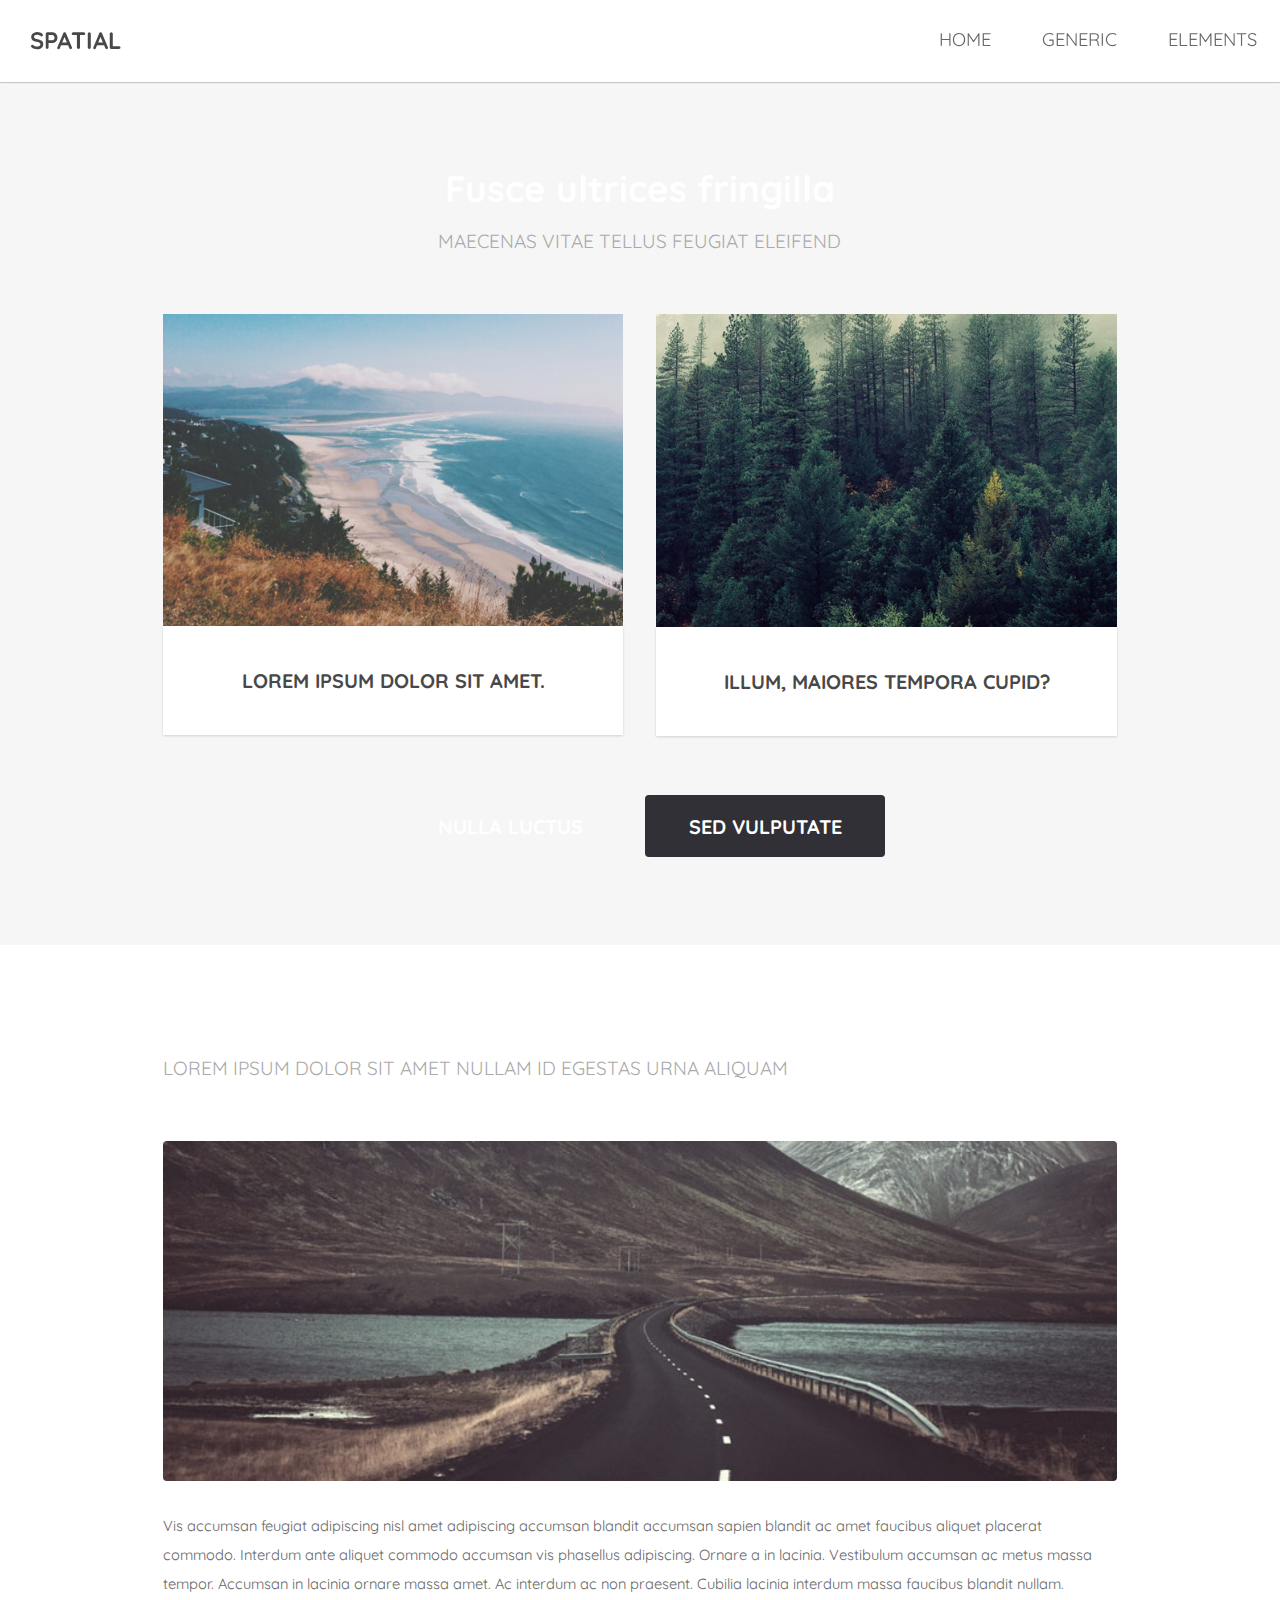
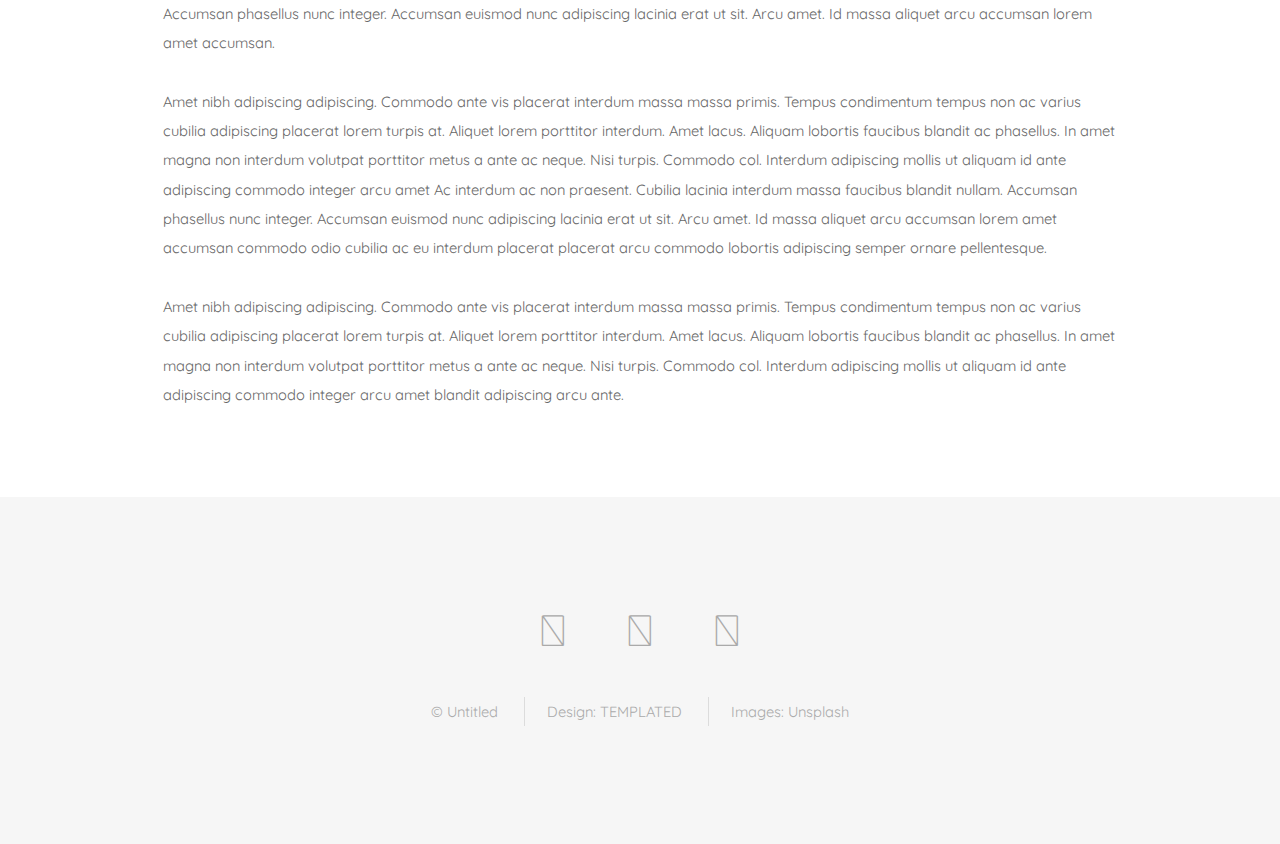
<file: ai+Learn.11.3/generic.html>
<!DOCTYPE HTML>
<!--
	Spatial by TEMPLATED
	templated.co @templatedco
	Released for free under the Creative Commons Attribution 3.0 license (templated.co/license)
-->
<html>
	<head>
		<title>Generic - Spatial by TEMPLATED</title>
		<meta charset="utf-8" />
		<meta name="viewport" content="width=device-width, initial-scale=1" />
		<link rel="stylesheet" href="assets/css/main.css" />
	</head>
	<body>

		<!-- Header -->
			<header id="header">
				<h1><strong><a href="index.html">Spatial</a></strong> by Templated</h1>
				<nav id="nav">
					<ul>
						<li><a href="index.html">Home</a></li>
						<li><a href="generic.html">Generic</a></li>
						<li><a href="elements.html">Elements</a></li>
					</ul>
				</nav>
			</header>

			<a href="#menu" class="navPanelToggle"><span class="fa fa-bars"></span></a>
<!-- Two -->
				<section id="two" class="wrapper style2 special">
					<div class="container">
						<header class="major">
							<h2>Fusce ultrices fringilla</h2>
							<p>Maecenas vitae tellus feugiat eleifend</p>
						</header>
						<div class="row 150%">
							<div class="6u 12u$(xsmall)">
								<div class="image fit captioned">
									<img src="images/pic02.jpg" alt="" />
									<h3>Lorem ipsum dolor sit amet.</h3>
								</div>
							</div>
							<div class="6u$ 12u$(xsmall)">
								<div class="image fit captioned">
									<img src="images/pic03.jpg" alt="" />
									<h3>Illum, maiores tempora cupid?</h3>
								</div>
							</div>
						</div>
						<ul class="actions">
							<li><a href="#" class="button special big">Nulla luctus</a></li>
							<li><a href="#" class="button big">Sed vulputate</a></li>
						</ul>
					</div>
				</section>

		<!-- Main -->
			<section id="main" class="wrapper">
				<div class="container">

					<header class="major special">
						<h2>Generic</h2>
						<p>Lorem ipsum dolor sit amet nullam id egestas urna aliquam</p>
					</header>

					<a href="#" class="image fit"><img src="images/pic01.jpg" alt="" /></a>
					<p>Vis accumsan feugiat adipiscing nisl amet adipiscing accumsan blandit accumsan sapien blandit ac amet faucibus aliquet placerat commodo. Interdum ante aliquet commodo accumsan vis phasellus adipiscing. Ornare a in lacinia. Vestibulum accumsan ac metus massa tempor. Accumsan in lacinia ornare massa amet. Ac interdum ac non praesent. Cubilia lacinia interdum massa faucibus blandit nullam. Accumsan phasellus nunc integer. Accumsan euismod nunc adipiscing lacinia erat ut sit. Arcu amet. Id massa aliquet arcu accumsan lorem amet accumsan.</p>
					<p>Amet nibh adipiscing adipiscing. Commodo ante vis placerat interdum massa massa primis. Tempus condimentum tempus non ac varius cubilia adipiscing placerat lorem turpis at. Aliquet lorem porttitor interdum. Amet lacus. Aliquam lobortis faucibus blandit ac phasellus. In amet magna non interdum volutpat porttitor metus a ante ac neque. Nisi turpis. Commodo col. Interdum adipiscing mollis ut aliquam id ante adipiscing commodo integer arcu amet Ac interdum ac non praesent. Cubilia lacinia interdum massa faucibus blandit nullam. Accumsan phasellus nunc integer. Accumsan euismod nunc adipiscing lacinia erat ut sit. Arcu amet. Id massa aliquet arcu accumsan lorem amet accumsan commodo odio cubilia ac eu interdum placerat placerat arcu commodo lobortis adipiscing semper ornare pellentesque.</p>
					<p>Amet nibh adipiscing adipiscing. Commodo ante vis placerat interdum massa massa primis. Tempus condimentum tempus non ac varius cubilia adipiscing placerat lorem turpis at. Aliquet lorem porttitor interdum. Amet lacus. Aliquam lobortis faucibus blandit ac phasellus. In amet magna non interdum volutpat porttitor metus a ante ac neque. Nisi turpis. Commodo col. Interdum adipiscing mollis ut aliquam id ante adipiscing commodo integer arcu amet blandit adipiscing arcu ante.</p>

				</div>
			</section>

		<!-- Footer -->
			<footer id="footer">
				<div class="container">
					<ul class="icons">
						<li><a href="#" class="icon fa-facebook"></a></li>
						<li><a href="#" class="icon fa-twitter"></a></li>
						<li><a href="#" class="icon fa-instagram"></a></li>
					</ul>
					<ul class="copyright">
						<li>&copy; Untitled</li>
						<li>Design: <a href="http://templated.co">TEMPLATED</a></li>
						<li>Images: <a href="http://unsplash.com">Unsplash</a></li>
					</ul>
				</div>
			</footer>

		<!-- Scripts -->
			<script src="assets/js/jquery.min.js"></script>
			<script src="assets/js/skel.min.js"></script>
			<script src="assets/js/util.js"></script>
			<script src="assets/js/main.js"></script>

	</body>
</html>
</file>
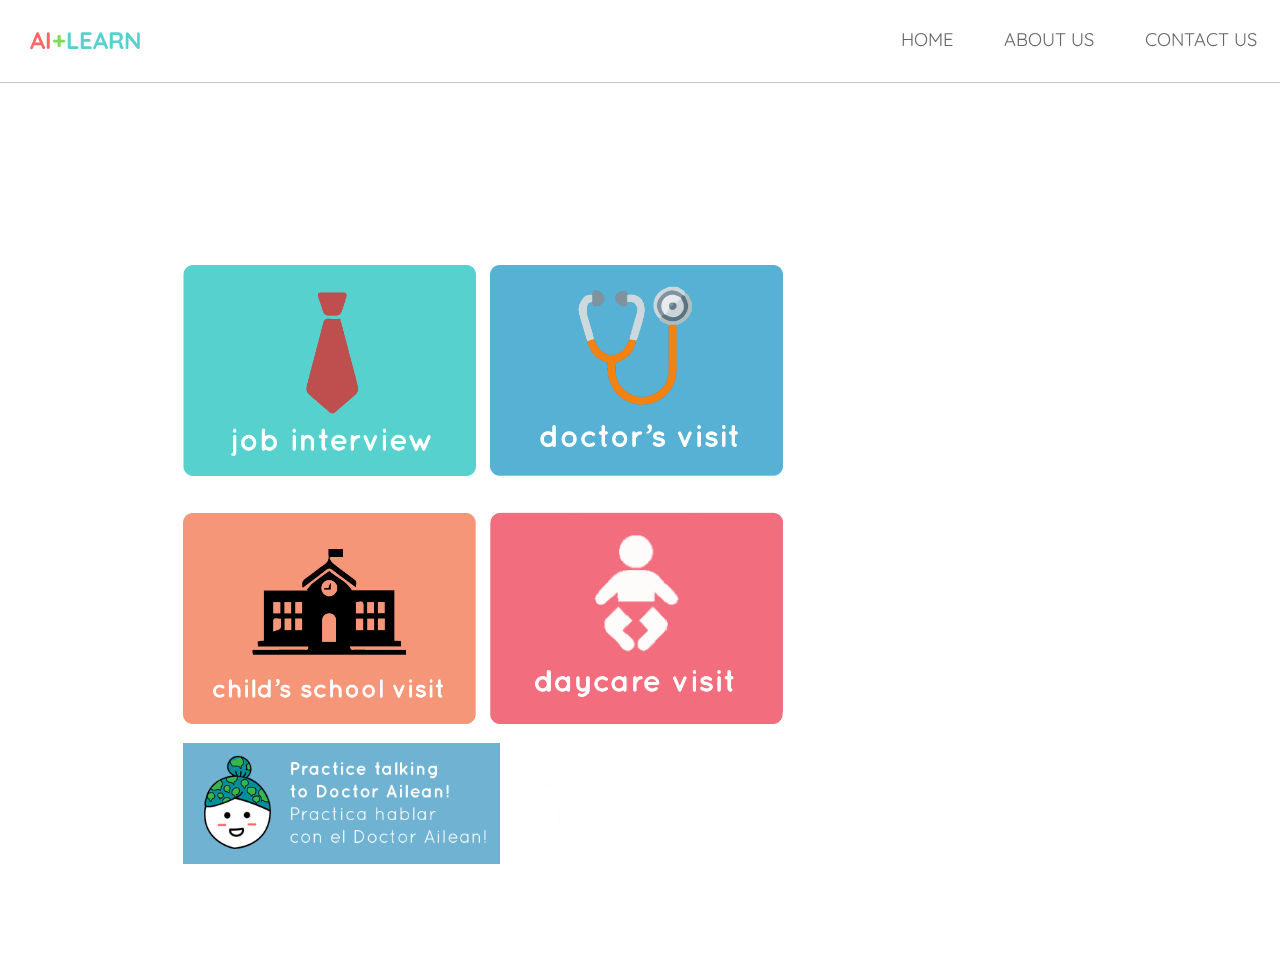
<file: ai+Learn.11.3/Main.html>
<!DOCTYPE HTML>
<html>
	<head>
		<title>Elements - Spatial by TEMPLATED</title>
		<meta charset="utf-8" />
		<meta name="viewport" content="width=device-width, initial-scale=1" />
		<link rel="stylesheet" href="assets/css/main.css" />
	</head>

	<body background= "background.png"> 

		<!-- Header -->
			<header id="header">
				<h1><strong><a href="index.html"><font color="#ff6767">ai<font color="#7fdb55">+</font><font color="#56d1ce">Learn</font></font></a></strong> </h1>
				<nav id="nav">
					<ul>
						<li><a href="index.html">Home</a></li>
						<li><a href="generic.html">About Us</a></li>
						<li><a href="elements.html">Contact Us</a></li>
					</ul>
				</nav>
			</header>

			<a href="#menu" class="navPanelToggle"><span class="fa fa-bars"></span></a>

		<!-- Main -->
			<section id="main" class="wrapper">
				<div class="container">
					<header class="major special">
						<h2>Choose a Topic to Begin</h2>
					</header>

					<!-- Buttons -->
						<section>
							<ul> 
							
							<a class="buttonz" href="index.html"><img src="images\job interview button.png" alt="job interview" width="293" height="211"></a>
							

							<a class="buttonz" href="doc_visit.html"><img src="images\doctors visit button.png" alt="doctors visit" width="293" height="211"></a>
							<p style="margin-left: 0em;">

							<a class="buttonz2" href="index.html"><img src="images\school visit button.png" alt="school visit" width="293" height="211"></a>
						

							<a class="buttonz2" href="index.html"><img src="images\daycare visit button.png" alt="daycare visit" width="293" height="228"></a>

							<a class="buttonz2" href="index.html"><img src="images\practice bubble.png" alt="fam pic" width="317" height="121"></a>

							<a class="buttonz2" href="index.html"><img src="images\microphone.png" alt="fam pic" width="80" height= "80"></a>

							</ul>
						</div>
				</footer>

		<!-- Scripts -->
			<script src="assets/js/jquery.min.js"></script>
			<script src="assets/js/skel.min.js"></script>
			<script src="assets/js/util.js"></script>
			<script src="assets/js/main.js"></script>

	
</html>
</file>
<file: ai+Learn.11.3/assets/css/main.css>
@import url(font-awesome.min.css);
@import url(https://fonts.googleapis.com/css?family=Quicksand);


/* #wrapper {
	width: 960 px;

}

#main { 
	float: left;
	width: 650px;
	margin: 0 20px;

}

#extras {
	float: right;
	width: 250px;
	margin: 0 20px 0 0;

} */

	html, body, div, span, applet, object, iframe, h1, h2, h3, h4, h5, h6, p, blockquote, pre, a, abbr, acronym, address, big, cite, code, del, dfn, em, img, ins, kbd, q, s, samp, small, strike, strong, sub, sup, tt, var, b, u, i, center, dl, dt, dd, ol, ul, li, fieldset, form, label, legend, table, caption, tbody, tfoot, thead, tr, th, td, article, aside, canvas, details, embed, figure, figcaption, footer, header, hgroup, menu, nav, output, ruby, section, summary, time, mark, audio, video {
		margin: 0;
		padding: 0;
		border: 0;
		font-size: 100%;
		font: inherit;
		vertical-align: baseline;
	}

	article, aside, details, figcaption, figure, footer, header, hgroup, menu, nav, section {
		display: block;
	}

	body {
		line-height: 1;
	}

	ol, ul {
		list-style: none;
	}

	blockquote, q {
		quotes: none;
	}

	blockquote:before, blockquote:after, q:before, q:after {
		content: '';
		content: none;
	}

	table {
		border-collapse: collapse;
		border-spacing: 0;
	}

	body {
		-webkit-text-size-adjust: none;
	}

/* Box Model */

	*, *:before, *:after {
		-moz-box-sizing: border-box;
		-webkit-box-sizing: border-box;
		box-sizing: border-box;
	}

/* Containers */

	.container {
		margin-left: auto;
		margin-right: auto;
	}

	.container.\31 25\25 {
		width: 100%;
		max-width: 100em;
		min-width: 80em;
	}

	.container.\37 5\25 {
		width: 60em;
	}

	.container.\35 0\25 {
		width: 40em;
	}

	.container.\32 5\25 {
		width: 20em;
	}

	.container {
		width: 80em;
	}

	@media screen and (max-width: 1680px) {

		.container.\31 25\25 {
			width: 100%;
			max-width: 100em;
			min-width: 80em;
		}

		.container.\37 5\25 {
			width: 60em;
		}

		.container.\35 0\25 {
			width: 40em;
		}

		.container.\32 5\25 {
			width: 20em;
		}

		.container {
			width: 80em;
		}

	}

	@media screen and (max-width: 1280px) {

		.container.\31 25\25 {
			width: 100%;
			max-width: 81.25em;
			min-width: 65em;
		}

		.container.\37 5\25 {
			width: 48.75em;
		}

		.container.\35 0\25 {
			width: 32.5em;
		}

		.container.\32 5\25 {
			width: 16.25em;
		}

		.container {
			width: 65em;
		}

	}

	@media screen and (max-width: 980px) {

		.container.\31 25\25 {
			width: 100%;
			max-width: 112.5%;
			min-width: 90%;
		}

		.container.\37 5\25 {
			width: 67.5%;
		}

		.container.\35 0\25 {
			width: 45%;
		}

		.container.\32 5\25 {
			width: 22.5%;
		}

		.container {
			width: 90%;
		}

	}

	@media screen and (max-width: 736px) {

		.container.\31 25\25 {
			width: 100%;
			max-width: 112.5%;
			min-width: 90%;
		}

		.container.\37 5\25 {
			width: 67.5%;
		}

		.container.\35 0\25 {
			width: 45%;
		}

		.container.\32 5\25 {
			width: 22.5%;
		}

		.container {
			width: 90% !important;
		}

	}

	@media screen and (max-width: 480px) {

		.container.\31 25\25 {
			width: 100%;
			max-width: 112.5%;
			min-width: 90%;
		}

		.container.\37 5\25 {
			width: 67.5%;
		}

		.container.\35 0\25 {
			width: 45%;
		}

		.container.\32 5\25 {
			width: 22.5%;
		}

		.container {
			width: 90% !important;
		}

	}

/* Grid */

	.row {
		border-bottom: solid 1px transparent;
		-moz-box-sizing: border-box;
		-webkit-box-sizing: border-box;
		box-sizing: border-box;
	}

	.row > * {
		float: left;
		-moz-box-sizing: border-box;
		-webkit-box-sizing: border-box;
		box-sizing: border-box;
	}

	.row:after, .row:before {
		content: '';
		display: block;
		clear: both;
		height: 0;
	}

	.row.uniform > * > :first-child {
		margin-top: 0;
	}

	.row.uniform > * > :last-child {
		margin-bottom: 0;
	}

	.row.\30 \25 > * {
		padding: 0 0 0 0em;
	}

	.row.\30 \25 {
		margin: 0 0 -1px 0em;
	}

	.row.uniform.\30 \25 > * {
		padding: 0em 0 0 0em;
	}

	.row.uniform.\30 \25 {
		margin: 0em 0 -1px 0em;
	}

	.row > * {
		padding: 0 0 0 2em;
	}

	.row {
		margin: 0 0 -1px -2em;
	}

	.row.uniform > * {
		padding: 2em 0 0 2em;
	}

	.row.uniform {
		margin: -2em 0 -1px -2em;
	}

	.row.\32 00\25 > * {
		padding: 0 0 0 4em;
	}

	.row.\32 00\25 {
		margin: 0 0 -1px -4em;
	}

	.row.uniform.\32 00\25 > * {
		padding: 4em 0 0 4em;
	}

	.row.uniform.\32 00\25 {
		margin: -4em 0 -1px -4em;
	}

	.row.\31 50\25 > * {
		padding: 0 0 0 3em;
	}

	.row.\31 50\25 {
		margin: 0 0 -1px -3em;
	}

	.row.uniform.\31 50\25 > * {
		padding: 3em 0 0 3em;
	}

	.row.uniform.\31 50\25 {
		margin: -3em 0 -1px -3em;
	}

	.row.\35 0\25 > * {
		padding: 0 0 0 1em;
	}

	.row.\35 0\25 {
		margin: 0 0 -1px -1em;
	}

	.row.uniform.\35 0\25 > * {
		padding: 1em 0 0 1em;
	}

	.row.uniform.\35 0\25 {
		margin: -1em 0 -1px -1em;
	}

	.row.\32 5\25 > * {
		padding: 0 0 0 0.5em;
	}

	.row.\32 5\25 {
		margin: 0 0 -1px -0.5em;
	}

	.row.uniform.\32 5\25 > * {
		padding: 0.5em 0 0 0.5em;
	}

	.row.uniform.\32 5\25 {
		margin: -0.5em 0 -1px -0.5em;
	}

	.\31 2u, .\31 2u\24 {
		width: 100%;
		clear: none;
		margin-left: 0;
	}

	.\31 1u, .\31 1u\24 {
		width: 91.6666666667%;
		clear: none;
		margin-left: 0;
	}

	.\31 0u, .\31 0u\24 {
		width: 83.3333333333%;
		clear: none;
		margin-left: 0;
	}

	.\39 u, .\39 u\24 {
		width: 75%;
		clear: none;
		margin-left: 0;
	}

	.\38 u, .\38 u\24 {
		width: 66.6666666667%;
		clear: none;
		margin-left: 0;
	}

	.\37 u, .\37 u\24 {
		width: 58.3333333333%;
		clear: none;
		margin-left: 0;
	}

	.\36 u, .\36 u\24 {
		width: 50%;
		clear: none;
		margin-left: 0;
	}

	.\35 u, .\35 u\24 {
		width: 41.6666666667%;
		clear: none;
		margin-left: 0;
	}

	.\34 u, .\34 u\24 {
		width: 33.3333333333%;
		clear: none;
		margin-left: 0;
	}

	.\33 u, .\33 u\24 {
		width: 25%;
		clear: none;
		margin-left: 0;
	}

	.\32 u, .\32 u\24 {
		width: 16.6666666667%;
		clear: none;
		margin-left: 0;
	}

	.\31 u, .\31 u\24 {
		width: 8.3333333333%;
		clear: none;
		margin-left: 0;
	}

	.\31 2u\24 + *,
	.\31 1u\24 + *,
	.\31 0u\24 + *,
	.\39 u\24 + *,
	.\38 u\24 + *,
	.\37 u\24 + *,
	.\36 u\24 + *,
	.\35 u\24 + *,
	.\34 u\24 + *,
	.\33 u\24 + *,
	.\32 u\24 + *,
	.\31 u\24 + * {
		clear: left;
	}

	.\-11u {
		margin-left: 91.66667%;
	}

	.\-10u {
		margin-left: 83.33333%;
	}

	.\-9u {
		margin-left: 75%;
	}

	.\-8u {
		margin-left: 66.66667%;
	}

	.\-7u {
		margin-left: 58.33333%;
	}

	.\-6u {
		margin-left: 50%;
	}

	.\-5u {
		margin-left: 41.66667%;
	}

	.\-4u {
		margin-left: 33.33333%;
	}

	.\-3u {
		margin-left: 25%;
	}

	.\-2u {
		margin-left: 16.66667%;
	}

	.\-1u {
		margin-left: 8.33333%;
	}

	@media screen and (max-width: 1680px) {

		.row > * {
			padding: 0 0 0 2em;
		}

		.row {
			margin: 0 0 -1px -2em;
		}

		.row.uniform > * {
			padding: 2em 0 0 2em;
		}

		.row.uniform {
			margin: -2em 0 -1px -2em;
		}

		.row.\32 00\25 > * {
			padding: 0 0 0 4em;
		}

		.row.\32 00\25 {
			margin: 0 0 -1px -4em;
		}

		.row.uniform.\32 00\25 > * {
			padding: 4em 0 0 4em;
		}

		.row.uniform.\32 00\25 {
			margin: -4em 0 -1px -4em;
		}

		.row.\31 50\25 > * {
			padding: 0 0 0 3em;
		}

		.row.\31 50\25 {
			margin: 0 0 -1px -3em;
		}

		.row.uniform.\31 50\25 > * {
			padding: 3em 0 0 3em;
		}

		.row.uniform.\31 50\25 {
			margin: -3em 0 -1px -3em;
		}

		.row.\35 0\25 > * {
			padding: 0 0 0 1em;
		}

		.row.\35 0\25 {
			margin: 0 0 -1px -1em;
		}

		.row.uniform.\35 0\25 > * {
			padding: 1em 0 0 1em;
		}

		.row.uniform.\35 0\25 {
			margin: -1em 0 -1px -1em;
		}

		.row.\32 5\25 > * {
			padding: 0 0 0 0.5em;
		}

		.row.\32 5\25 {
			margin: 0 0 -1px -0.5em;
		}

		.row.uniform.\32 5\25 > * {
			padding: 0.5em 0 0 0.5em;
		}

		.row.uniform.\32 5\25 {
			margin: -0.5em 0 -1px -0.5em;
		}

		.\31 2u\28xlarge\29, .\31 2u\24\28xlarge\29 {
			width: 100%;
			clear: none;
			margin-left: 0;
		}

		.\31 1u\28xlarge\29, .\31 1u\24\28xlarge\29 {
			width: 91.6666666667%;
			clear: none;
			margin-left: 0;
		}

		.\31 0u\28xlarge\29, .\31 0u\24\28xlarge\29 {
			width: 83.3333333333%;
			clear: none;
			margin-left: 0;
		}

		.\39 u\28xlarge\29, .\39 u\24\28xlarge\29 {
			width: 75%;
			clear: none;
			margin-left: 0;
		}

		.\38 u\28xlarge\29, .\38 u\24\28xlarge\29 {
			width: 66.6666666667%;
			clear: none;
			margin-left: 0;
		}

		.\37 u\28xlarge\29, .\37 u\24\28xlarge\29 {
			width: 58.3333333333%;
			clear: none;
			margin-left: 0;
		}

		.\36 u\28xlarge\29, .\36 u\24\28xlarge\29 {
			width: 50%;
			clear: none;
			margin-left: 0;
		}

		.\35 u\28xlarge\29, .\35 u\24\28xlarge\29 {
			width: 41.6666666667%;
			clear: none;
			margin-left: 0;
		}

		.\34 u\28xlarge\29, .\34 u\24\28xlarge\29 {
			width: 33.3333333333%;
			clear: none;
			margin-left: 0;
		}

		.\33 u\28xlarge\29, .\33 u\24\28xlarge\29 {
			width: 25%;
			clear: none;
			margin-left: 0;
		}

		.\32 u\28xlarge\29, .\32 u\24\28xlarge\29 {
			width: 16.6666666667%;
			clear: none;
			margin-left: 0;
		}

		.\31 u\28xlarge\29, .\31 u\24\28xlarge\29 {
			width: 8.3333333333%;
			clear: none;
			margin-left: 0;
		}

		.\31 2u\24\28xlarge\29 + *,
		.\31 1u\24\28xlarge\29 + *,
		.\31 0u\24\28xlarge\29 + *,
		.\39 u\24\28xlarge\29 + *,
		.\38 u\24\28xlarge\29 + *,
		.\37 u\24\28xlarge\29 + *,
		.\36 u\24\28xlarge\29 + *,
		.\35 u\24\28xlarge\29 + *,
		.\34 u\24\28xlarge\29 + *,
		.\33 u\24\28xlarge\29 + *,
		.\32 u\24\28xlarge\29 + *,
		.\31 u\24\28xlarge\29 + * {
			clear: left;
		}

		.\-11u\28xlarge\29 {
			margin-left: 91.66667%;
		}

		.\-10u\28xlarge\29 {
			margin-left: 83.33333%;
		}

		.\-9u\28xlarge\29 {
			margin-left: 75%;
		}

		.\-8u\28xlarge\29 {
			margin-left: 66.66667%;
		}

		.\-7u\28xlarge\29 {
			margin-left: 58.33333%;
		}

		.\-6u\28xlarge\29 {
			margin-left: 50%;
		}

		.\-5u\28xlarge\29 {
			margin-left: 41.66667%;
		}

		.\-4u\28xlarge\29 {
			margin-left: 33.33333%;
		}

		.\-3u\28xlarge\29 {
			margin-left: 25%;
		}

		.\-2u\28xlarge\29 {
			margin-left: 16.66667%;
		}

		.\-1u\28xlarge\29 {
			margin-left: 8.33333%;
		}

	}

	@media screen and (max-width: 1280px) {

		.row > * {
			padding: 0 0 0 1.5em;
		}

		.row {
			margin: 0 0 -1px -1.5em;
		}

		.row.uniform > * {
			padding: 1.5em 0 0 1.5em;
		}

		.row.uniform {
			margin: -1.5em 0 -1px -1.5em;
		}

		.row.\32 00\25 > * {
			padding: 0 0 0 3em;
		}

		.row.\32 00\25 {
			margin: 0 0 -1px -3em;
		}

		.row.uniform.\32 00\25 > * {
			padding: 3em 0 0 3em;
		}

		.row.uniform.\32 00\25 {
			margin: -3em 0 -1px -3em;
		}

		.row.\31 50\25 > * {
			padding: 0 0 0 2.25em;
		}

		.row.\31 50\25 {
			margin: 0 0 -1px -2.25em;
		}

		.row.uniform.\31 50\25 > * {
			padding: 2.25em 0 0 2.25em;
		}

		.row.uniform.\31 50\25 {
			margin: -2.25em 0 -1px -2.25em;
		}

		.row.\35 0\25 > * {
			padding: 0 0 0 0.75em;
		}

		.row.\35 0\25 {
			margin: 0 0 -1px -0.75em;
		}

		.row.uniform.\35 0\25 > * {
			padding: 0.75em 0 0 0.75em;
		}

		.row.uniform.\35 0\25 {
			margin: -0.75em 0 -1px -0.75em;
		}

		.row.\32 5\25 > * {
			padding: 0 0 0 0.375em;
		}

		.row.\32 5\25 {
			margin: 0 0 -1px -0.375em;
		}

		.row.uniform.\32 5\25 > * {
			padding: 0.375em 0 0 0.375em;
		}

		.row.uniform.\32 5\25 {
			margin: -0.375em 0 -1px -0.375em;
		}

		.\31 2u\28large\29, .\31 2u\24\28large\29 {
			width: 100%;
			clear: none;
			margin-left: 0;
		}

		.\31 1u\28large\29, .\31 1u\24\28large\29 {
			width: 91.6666666667%;
			clear: none;
			margin-left: 0;
		}

		.\31 0u\28large\29, .\31 0u\24\28large\29 {
			width: 83.3333333333%;
			clear: none;
			margin-left: 0;
		}

		.\39 u\28large\29, .\39 u\24\28large\29 {
			width: 75%;
			clear: none;
			margin-left: 0;
		}

		.\38 u\28large\29, .\38 u\24\28large\29 {
			width: 66.6666666667%;
			clear: none;
			margin-left: 0;
		}

		.\37 u\28large\29, .\37 u\24\28large\29 {
			width: 58.3333333333%;
			clear: none;
			margin-left: 0;
		}

		.\36 u\28large\29, .\36 u\24\28large\29 {
			width: 50%;
			clear: none;
			margin-left: 0;
		}

		.\35 u\28large\29, .\35 u\24\28large\29 {
			width: 41.6666666667%;
			clear: none;
			margin-left: 0;
		}

		.\34 u\28large\29, .\34 u\24\28large\29 {
			width: 33.3333333333%;
			clear: none;
			margin-left: 0;
		}

		.\33 u\28large\29, .\33 u\24\28large\29 {
			width: 25%;
			clear: none;
			margin-left: 0;
		}

		.\32 u\28large\29, .\32 u\24\28large\29 {
			width: 16.6666666667%;
			clear: none;
			margin-left: 0;
		}

		.\31 u\28large\29, .\31 u\24\28large\29 {
			width: 8.3333333333%;
			clear: none;
			margin-left: 0;
		}

		.\31 2u\24\28large\29 + *,
		.\31 1u\24\28large\29 + *,
		.\31 0u\24\28large\29 + *,
		.\39 u\24\28large\29 + *,
		.\38 u\24\28large\29 + *,
		.\37 u\24\28large\29 + *,
		.\36 u\24\28large\29 + *,
		.\35 u\24\28large\29 + *,
		.\34 u\24\28large\29 + *,
		.\33 u\24\28large\29 + *,
		.\32 u\24\28large\29 + *,
		.\31 u\24\28large\29 + * {
			clear: left;
		}

		.\-11u\28large\29 {
			margin-left: 91.66667%;
		}

		.\-10u\28large\29 {
			margin-left: 83.33333%;
		}

		.\-9u\28large\29 {
			margin-left: 75%;
		}

		.\-8u\28large\29 {
			margin-left: 66.66667%;
		}

		.\-7u\28large\29 {
			margin-left: 58.33333%;
		}

		.\-6u\28large\29 {
			margin-left: 50%;
		}

		.\-5u\28large\29 {
			margin-left: 41.66667%;
		}

		.\-4u\28large\29 {
			margin-left: 33.33333%;
		}

		.\-3u\28large\29 {
			margin-left: 25%;
		}

		.\-2u\28large\29 {
			margin-left: 16.66667%;
		}

		.\-1u\28large\29 {
			margin-left: 8.33333%;
		}

	}

	@media screen and (max-width: 980px) {

		.row > * {
			padding: 0 0 0 1.5em;
		}

		.row {
			margin: 0 0 -1px -1.5em;
		}

		.row.uniform > * {
			padding: 1.5em 0 0 1.5em;
		}

		.row.uniform {
			margin: -1.5em 0 -1px -1.5em;
		}

		.row.\32 00\25 > * {
			padding: 0 0 0 3em;
		}

		.row.\32 00\25 {
			margin: 0 0 -1px -3em;
		}

		.row.uniform.\32 00\25 > * {
			padding: 3em 0 0 3em;
		}

		.row.uniform.\32 00\25 {
			margin: -3em 0 -1px -3em;
		}

		.row.\31 50\25 > * {
			padding: 0 0 0 2.25em;
		}

		.row.\31 50\25 {
			margin: 0 0 -1px -2.25em;
		}

		.row.uniform.\31 50\25 > * {
			padding: 2.25em 0 0 2.25em;
		}

		.row.uniform.\31 50\25 {
			margin: -2.25em 0 -1px -2.25em;
		}

		.row.\35 0\25 > * {
			padding: 0 0 0 0.75em;
		}

		.row.\35 0\25 {
			margin: 0 0 -1px -0.75em;
		}

		.row.uniform.\35 0\25 > * {
			padding: 0.75em 0 0 0.75em;
		}

		.row.uniform.\35 0\25 {
			margin: -0.75em 0 -1px -0.75em;
		}

		.row.\32 5\25 > * {
			padding: 0 0 0 0.375em;
		}

		.row.\32 5\25 {
			margin: 0 0 -1px -0.375em;
		}

		.row.uniform.\32 5\25 > * {
			padding: 0.375em 0 0 0.375em;
		}

		.row.uniform.\32 5\25 {
			margin: -0.375em 0 -1px -0.375em;
		}

		.\31 2u\28medium\29, .\31 2u\24\28medium\29 {
			width: 100%;
			clear: none;
			margin-left: 0;
		}

		.\31 1u\28medium\29, .\31 1u\24\28medium\29 {
			width: 91.6666666667%;
			clear: none;
			margin-left: 0;
		}

		.\31 0u\28medium\29, .\31 0u\24\28medium\29 {
			width: 83.3333333333%;
			clear: none;
			margin-left: 0;
		}

		.\39 u\28medium\29, .\39 u\24\28medium\29 {
			width: 75%;
			clear: none;
			margin-left: 0;
		}

		.\38 u\28medium\29, .\38 u\24\28medium\29 {
			width: 66.6666666667%;
			clear: none;
			margin-left: 0;
		}

		.\37 u\28medium\29, .\37 u\24\28medium\29 {
			width: 58.3333333333%;
			clear: none;
			margin-left: 0;
		}

		.\36 u\28medium\29, .\36 u\24\28medium\29 {
			width: 50%;
			clear: none;
			margin-left: 0;
		}

		.\35 u\28medium\29, .\35 u\24\28medium\29 {
			width: 41.6666666667%;
			clear: none;
			margin-left: 0;
		}

		.\34 u\28medium\29, .\34 u\24\28medium\29 {
			width: 33.3333333333%;
			clear: none;
			margin-left: 0;
		}

		.\33 u\28medium\29, .\33 u\24\28medium\29 {
			width: 25%;
			clear: none;
			margin-left: 0;
		}

		.\32 u\28medium\29, .\32 u\24\28medium\29 {
			width: 16.6666666667%;
			clear: none;
			margin-left: 0;
		}

		.\31 u\28medium\29, .\31 u\24\28medium\29 {
			width: 8.3333333333%;
			clear: none;
			margin-left: 0;
		}

		.\31 2u\24\28medium\29 + *,
		.\31 1u\24\28medium\29 + *,
		.\31 0u\24\28medium\29 + *,
		.\39 u\24\28medium\29 + *,
		.\38 u\24\28medium\29 + *,
		.\37 u\24\28medium\29 + *,
		.\36 u\24\28medium\29 + *,
		.\35 u\24\28medium\29 + *,
		.\34 u\24\28medium\29 + *,
		.\33 u\24\28medium\29 + *,
		.\32 u\24\28medium\29 + *,
		.\31 u\24\28medium\29 + * {
			clear: left;
		}

		.\-11u\28medium\29 {
			margin-left: 91.66667%;
		}

		.\-10u\28medium\29 {
			margin-left: 83.33333%;
		}

		.\-9u\28medium\29 {
			margin-left: 75%;
		}

		.\-8u\28medium\29 {
			margin-left: 66.66667%;
		}

		.\-7u\28medium\29 {
			margin-left: 58.33333%;
		}

		.\-6u\28medium\29 {
			margin-left: 50%;
		}

		.\-5u\28medium\29 {
			margin-left: 41.66667%;
		}

		.\-4u\28medium\29 {
			margin-left: 33.33333%;
		}

		.\-3u\28medium\29 {
			margin-left: 25%;
		}

		.\-2u\28medium\29 {
			margin-left: 16.66667%;
		}

		.\-1u\28medium\29 {
			margin-left: 8.33333%;
		}

	}

	@media screen and (max-width: 736px) {

		.row > * {
			padding: 0 0 0 1.25em;
		}

		.row {
			margin: 0 0 -1px -1.25em;
		}

		.row.uniform > * {
			padding: 1.25em 0 0 1.25em;
		}

		.row.uniform {
			margin: -1.25em 0 -1px -1.25em;
		}

		.row.\32 00\25 > * {
			padding: 0 0 0 2.5em;
		}

		.row.\32 00\25 {
			margin: 0 0 -1px -2.5em;
		}

		.row.uniform.\32 00\25 > * {
			padding: 2.5em 0 0 2.5em;
		}

		.row.uniform.\32 00\25 {
			margin: -2.5em 0 -1px -2.5em;
		}

		.row.\31 50\25 > * {
			padding: 0 0 0 1.875em;
		}

		.row.\31 50\25 {
			margin: 0 0 -1px -1.875em;
		}

		.row.uniform.\31 50\25 > * {
			padding: 1.875em 0 0 1.875em;
		}

		.row.uniform.\31 50\25 {
			margin: -1.875em 0 -1px -1.875em;
		}

		.row.\35 0\25 > * {
			padding: 0 0 0 0.625em;
		}

		.row.\35 0\25 {
			margin: 0 0 -1px -0.625em;
		}

		.row.uniform.\35 0\25 > * {
			padding: 0.625em 0 0 0.625em;
		}

		.row.uniform.\35 0\25 {
			margin: -0.625em 0 -1px -0.625em;
		}

		.row.\32 5\25 > * {
			padding: 0 0 0 0.3125em;
		}

		.row.\32 5\25 {
			margin: 0 0 -1px -0.3125em;
		}

		.row.uniform.\32 5\25 > * {
			padding: 0.3125em 0 0 0.3125em;
		}

		.row.uniform.\32 5\25 {
			margin: -0.3125em 0 -1px -0.3125em;
		}

		.\31 2u\28small\29, .\31 2u\24\28small\29 {
			width: 100%;
			clear: none;
			margin-left: 0;
		}

		.\31 1u\28small\29, .\31 1u\24\28small\29 {
			width: 91.6666666667%;
			clear: none;
			margin-left: 0;
		}

		.\31 0u\28small\29, .\31 0u\24\28small\29 {
			width: 83.3333333333%;
			clear: none;
			margin-left: 0;
		}

		.\39 u\28small\29, .\39 u\24\28small\29 {
			width: 75%;
			clear: none;
			margin-left: 0;
		}

		.\38 u\28small\29, .\38 u\24\28small\29 {
			width: 66.6666666667%;
			clear: none;
			margin-left: 0;
		}

		.\37 u\28small\29, .\37 u\24\28small\29 {
			width: 58.3333333333%;
			clear: none;
			margin-left: 0;
		}

		.\36 u\28small\29, .\36 u\24\28small\29 {
			width: 50%;
			clear: none;
			margin-left: 0;
		}

		.\35 u\28small\29, .\35 u\24\28small\29 {
			width: 41.6666666667%;
			clear: none;
			margin-left: 0;
		}

		.\34 u\28small\29, .\34 u\24\28small\29 {
			width: 33.3333333333%;
			clear: none;
			margin-left: 0;
		}

		.\33 u\28small\29, .\33 u\24\28small\29 {
			width: 25%;
			clear: none;
			margin-left: 0;
		}

		.\32 u\28small\29, .\32 u\24\28small\29 {
			width: 16.6666666667%;
			clear: none;
			margin-left: 0;
		}

		.\31 u\28small\29, .\31 u\24\28small\29 {
			width: 8.3333333333%;
			clear: none;
			margin-left: 0;
		}

		.\31 2u\24\28small\29 + *,
		.\31 1u\24\28small\29 + *,
		.\31 0u\24\28small\29 + *,
		.\39 u\24\28small\29 + *,
		.\38 u\24\28small\29 + *,
		.\37 u\24\28small\29 + *,
		.\36 u\24\28small\29 + *,
		.\35 u\24\28small\29 + *,
		.\34 u\24\28small\29 + *,
		.\33 u\24\28small\29 + *,
		.\32 u\24\28small\29 + *,
		.\31 u\24\28small\29 + * {
			clear: left;
		}

		.\-11u\28small\29 {
			margin-left: 91.66667%;
		}

		.\-10u\28small\29 {
			margin-left: 83.33333%;
		}

		.\-9u\28small\29 {
			margin-left: 75%;
		}

		.\-8u\28small\29 {
			margin-left: 66.66667%;
		}

		.\-7u\28small\29 {
			margin-left: 58.33333%;
		}

		.\-6u\28small\29 {
			margin-left: 50%;
		}

		.\-5u\28small\29 {
			margin-left: 41.66667%;
		}

		.\-4u\28small\29 {
			margin-left: 33.33333%;
		}

		.\-3u\28small\29 {
			margin-left: 25%;
		}

		.\-2u\28small\29 {
			margin-left: 16.66667%;
		}

		.\-1u\28small\29 {
			margin-left: 8.33333%;
		}

	}

	@media screen and (max-width: 480px) {

		.row > * {
			padding: 0 0 0 1.25em;
		}

		.row {
			margin: 0 0 -1px -1.25em;
		}

		.row.uniform > * {
			padding: 1.25em 0 0 1.25em;
		}

		.row.uniform {
			margin: -1.25em 0 -1px -1.25em;
		}

		.row.\32 00\25 > * {
			padding: 0 0 0 2.5em;
		}

		.row.\32 00\25 {
			margin: 0 0 -1px -2.5em;
		}

		.row.uniform.\32 00\25 > * {
			padding: 2.5em 0 0 2.5em;
		}

		.row.uniform.\32 00\25 {
			margin: -2.5em 0 -1px -2.5em;
		}

		.row.\31 50\25 > * {
			padding: 0 0 0 1.875em;
		}

		.row.\31 50\25 {
			margin: 0 0 -1px -1.875em;
		}

		.row.uniform.\31 50\25 > * {
			padding: 1.875em 0 0 1.875em;
		}

		.row.uniform.\31 50\25 {
			margin: -1.875em 0 -1px -1.875em;
		}

		.row.\35 0\25 > * {
			padding: 0 0 0 0.625em;
		}

		.row.\35 0\25 {
			margin: 0 0 -1px -0.625em;
		}

		.row.uniform.\35 0\25 > * {
			padding: 0.625em 0 0 0.625em;
		}

		.row.uniform.\35 0\25 {
			margin: -0.625em 0 -1px -0.625em;
		}

		.row.\32 5\25 > * {
			padding: 0 0 0 0.3125em;
		}

		.row.\32 5\25 {
			margin: 0 0 -1px -0.3125em;
		}

		.row.uniform.\32 5\25 > * {
			padding: 0.3125em 0 0 0.3125em;
		}

		.row.uniform.\32 5\25 {
			margin: -0.3125em 0 -1px -0.3125em;
		}

		.\31 2u\28xsmall\29, .\31 2u\24\28xsmall\29 {
			width: 100%;
			clear: none;
			margin-left: 0;
		}

		.\31 1u\28xsmall\29, .\31 1u\24\28xsmall\29 {
			width: 91.6666666667%;
			clear: none;
			margin-left: 0;
		}

		.\31 0u\28xsmall\29, .\31 0u\24\28xsmall\29 {
			width: 83.3333333333%;
			clear: none;
			margin-left: 0;
		}

		.\39 u\28xsmall\29, .\39 u\24\28xsmall\29 {
			width: 75%;
			clear: none;
			margin-left: 0;
		}

		.\38 u\28xsmall\29, .\38 u\24\28xsmall\29 {
			width: 66.6666666667%;
			clear: none;
			margin-left: 0;
		}

		.\37 u\28xsmall\29, .\37 u\24\28xsmall\29 {
			width: 58.3333333333%;
			clear: none;
			margin-left: 0;
		}

		.\36 u\28xsmall\29, .\36 u\24\28xsmall\29 {
			width: 50%;
			clear: none;
			margin-left: 0;
		}

		.\35 u\28xsmall\29, .\35 u\24\28xsmall\29 {
			width: 41.6666666667%;
			clear: none;
			margin-left: 0;
		}

		.\34 u\28xsmall\29, .\34 u\24\28xsmall\29 {
			width: 33.3333333333%;
			clear: none;
			margin-left: 0;
		}

		.\33 u\28xsmall\29, .\33 u\24\28xsmall\29 {
			width: 25%;
			clear: none;
			margin-left: 0;
		}

		.\32 u\28xsmall\29, .\32 u\24\28xsmall\29 {
			width: 16.6666666667%;
			clear: none;
			margin-left: 0;
		}

		.\31 u\28xsmall\29, .\31 u\24\28xsmall\29 {
			width: 8.3333333333%;
			clear: none;
			margin-left: 0;
		}

		.\31 2u\24\28xsmall\29 + *,
		.\31 1u\24\28xsmall\29 + *,
		.\31 0u\24\28xsmall\29 + *,
		.\39 u\24\28xsmall\29 + *,
		.\38 u\24\28xsmall\29 + *,
		.\37 u\24\28xsmall\29 + *,
		.\36 u\24\28xsmall\29 + *,
		.\35 u\24\28xsmall\29 + *,
		.\34 u\24\28xsmall\29 + *,
		.\33 u\24\28xsmall\29 + *,
		.\32 u\24\28xsmall\29 + *,
		.\31 u\24\28xsmall\29 + * {
			clear: left;
		}

		.\-11u\28xsmall\29 {
			margin-left: 91.66667%;
		}

		.\-10u\28xsmall\29 {
			margin-left: 83.33333%;
		}

		.\-9u\28xsmall\29 {
			margin-left: 75%;
		}

		.\-8u\28xsmall\29 {
			margin-left: 66.66667%;
		}

		.\-7u\28xsmall\29 {
			margin-left: 58.33333%;
		}

		.\-6u\28xsmall\29 {
			margin-left: 50%;
		}

		.\-5u\28xsmall\29 {
			margin-left: 41.66667%;
		}

		.\-4u\28xsmall\29 {
			margin-left: 33.33333%;
		}

		.\-3u\28xsmall\29 {
			margin-left: 25%;
		}

		.\-2u\28xsmall\29 {
			margin-left: 16.66667%;
		}

		.\-1u\28xsmall\29 {
			margin-left: 8.33333%;
		}

	}

/* Basic */

	@-ms-viewport {
		width: device-width;
	}

	body {
		-ms-overflow-style: scrollbar;
	}

	@media screen and (max-width: 480px) {

		html, body {
			min-width: 320px;
		}

	}

	body {
		background: #fff;
		padding-top: 5em;
	}

		body.landing {
			padding-top: 0 !important;
		}

		@media screen and (max-width: 980px) {

			body {
				padding-top: 2em;
			}

		}

		body.is-loading *, body.is-loading *:before, body.is-loading *:after {
			-moz-animation: none !important;
			-webkit-animation: none !important;
			-ms-animation: none !important;
			animation: none !important;
			-moz-transition: none !important;
			-webkit-transition: none !important;
			-ms-transition: none !important;
			transition: none !important;
		}

/* Type */

	body {
		background-color: #fff;
		color: #666;
	}

	body, input, select, textarea {
		font-family: 'Quicksand', Arial, Helvetica, sans-serif;
		font-size: 13pt;
		font-weight: 400;
		line-height: 2em;
	}

		@media screen and (max-width: 1680px) {

			body, input, select, textarea {
				font-size: 11pt;
			}

		}

		@media screen and (max-width: 1280px) {

			body, input, select, textarea {
				font-size: 11pt;
			}

		}

		@media screen and (max-width: 980px) {

			body, input, select, textarea {
				font-size: 12pt;
			}

		}

		@media screen and (max-width: 736px) {

			body, input, select, textarea {
				font-size: 12pt;
			}

		}

		@media screen and (max-width: 480px) {

			body, input, select, textarea {
				font-size: 12pt;
			}

		}

	a {
		text-decoration: underline;
		color: #f32853;
	}

		a:hover {
			text-decoration: none;
		}

	strong, b {
		color: #484848;
		font-weight: 700;
	}

	em, i {
		font-style: italic;
	}

	p {
		margin: 0 0 2em 0;
	}

	h1, h3, h4, h5, h6 {
		color: #484848;
		font-weight: 700;
		line-height: 1em;
		margin: 0 0 1em 0;
		text-transform: uppercase;
	}

		h1 a, a, h3 a, h4 a, h5 a, h6 a {
			color: inherit;
			text-decoration: none;
		}

	h2 {
		color: #ffffff;
		font-weight: bold;
		font-size: 2.75em;
		line-height: 1.5em;
		text-align: center;
	}

	h3 {
		font-size: 1.35em;
		line-height: 1.5em;
	}

	h4 {
		font-size: 1.1em;
		line-height: 1.5em;
	}

	h5 {
		font-size: 0.9em;
		line-height: 1.5em;
	}

	h6 {
		font-size: 0.7em;
		line-height: 1.5em;
	}

	sub {
		font-size: 0.8em;
		position: relative;
		top: 0.5em;
	}

	sup {
		font-size: 0.8em;
		position: relative;
		top: -0.5em;
	}

	blockquote {
		border-left: solid 4px;
		font-style: italic;
		margin: 0 0 2em 0;
		padding: 0.5em 0 0.5em 2em;
	}

	code {
		background: rgba(144, 144, 144, 0.075);
		border-radius: 4px;
		border: solid 1px;
		font-family: "Quicksand", monospace;
		font-size: 0.9em;
		margin: 0 0.25em;
		padding: 0.25em 0.65em;
	}

	pre {
		-webkit-overflow-scrolling: touch;
		font-family: "Quicksand", monospace;
		font-size: 0.9em;
		margin: 0 0 2em 0;
	}

		pre code {
			display: block;
			line-height: 1.75;
			padding: 1em 1.5em;
			overflow-x: auto;
		}

	hr {
		border: 0;
		border-bottom: solid 1px rgba(144, 144, 144, 0.25);
		margin: 2em 0;
	}

		hr.major {
			margin: 3em 0;
		}

	.align-left {
		text-align: left;
	}

	.align-center {
		text-align: center;
	}

	.align-right {
		text-align: right;
	}

/* Box */

	.box {
		border-radius: 4px;
		border: solid 1px rgba(144, 144, 144, 0.25);
		margin-bottom: 2em;
		padding: 1.5em;
	}

		.box > :last-child,
		.box > :last-child > :last-child,
		.box > :last-child > :last-child > :last-child {
			margin-bottom: 0;
		}

		.box.alt {
			border: 0;
			border-radius: 0;
			padding: 0;
		}

/* Button */

	input[type="submit"],
	input[type="reset"],
	input[type="button"],
	button,
	.button {
		-moz-appearance: none;
		-webkit-appearance: none;
		-ms-appearance: none;
		appearance: none;
		-moz-transition: background-color 0.2s ease-in-out, color 0.2s ease-in-out;
		-webkit-transition: background-color 0.2s ease-in-out, color 0.2s ease-in-out;
		-ms-transition: background-color 0.2s ease-in-out, color 0.2s ease-in-out;
		transition: background-color 0.2s ease-in-out, color 0.2s ease-in-out;
		background-color: #323037;
		border-radius: 4px;
		color: #ffffff !important;
		border: 0;
		cursor: pointer;
		display: inline-block;
		font-weight: 700;
		height: 3.15em;
		line-height: 3.25em;
		padding: 0 2.2em;
		text-align: center;
		text-decoration: none;
		text-transform: uppercase;
		white-space: nowrap;
	}

		input[type="submit"]:hover,
		input[type="reset"]:hover,
		input[type="button"]:hover,
		button:hover,
		.button:hover {
			background-color: #3e3c45;
		}

		input[type="submit"]:active,
		input[type="reset"]:active,
		input[type="button"]:active,
		button:active,
		.button:active {
			background-color: #242429;
		}

		input[type="submit"].icon,
		input[type="reset"].icon,
		input[type="button"].icon,
		button.icon,
		.button.icon {
			padding-left: 1.35em;
		}

			input[type="submit"].icon:before,
			input[type="reset"].icon:before,
			input[type="button"].icon:before,
			button.icon:before,
			.button.icon:before {
				margin-right: 0.5em;
			}

		input[type="submit"].fit,
		input[type="reset"].fit,
		input[type="button"].fit,
		button.fit,
		.button.fit {
			display: block;
			margin: 0 0 1em 0;
			width: 100%;
		}

		input[type="submit"].small,
		input[type="reset"].small,
		input[type="button"].small,
		button.small,
		.button.small {
			font-size: 0.8em;
		}

		input[type="submit"].big,
		input[type="reset"].big,
		input[type="button"].big,
		button.big,
		.button.big {
			font-size: 1.35em;
		}

		input[type="submit"].disabled, input[type="submit"]:disabled,
		input[type="reset"].disabled,
		input[type="reset"]:disabled,
		input[type="button"].disabled,
		input[type="button"]:disabled,
		button.disabled,
		button:disabled,
		.button.disabled,
		.button:disabled {
			-moz-pointer-events: none;
			-webkit-pointer-events: none;
			-ms-pointer-events: none;
			pointer-events: none;
			background-color: #666 !important;
			box-shadow: inset 0 -0.15em 0 0 rgba(0, 0, 0, 0.15);
			color: #fff !important;
			cursor: default;
			opacity: 0.25;
		}

		input[type="submit"].alt,
		input[type="reset"].alt,
		input[type="button"].alt,
		button.alt,
		.button.alt {
			background-color: transparent;
			box-shadow: inset 0 0 0 2px rgba(144, 144, 144, 0.25);
			color: #484848 !important;
		}

			input[type="submit"].alt:hover,
			input[type="reset"].alt:hover,
			input[type="button"].alt:hover,
			button.alt:hover,
			.button.alt:hover {
				background-color: rgba(144, 144, 144, 0.075);
			}

			input[type="submit"].alt:active,
			input[type="reset"].alt:active,
			input[type="button"].alt:active,
			button.alt:active,
			.button.alt:active {
				background-color: rgba(144, 144, 144, 0.2);
			}

			input[type="submit"].alt.icon:before,
			input[type="reset"].alt.icon:before,
			input[type="button"].alt.icon:before,
			button.alt.icon:before,
			.button.alt.icon:before {
				color: #aaa;
			}

		input[type="submit"].special,
		input[type="reset"].special,
		input[type="button"].special,
		button.special,
		.button.special {
			background: url(C:\Users\Julie\Downloads\ai+Learn\Website\ai+Learn.11.3\images\background.png) no-repeat;
			background-color: ##704B9D;
			color: #ffffff !important;
		}

			input[type="submit"].special:hover,
			input[type="reset"].special:hover,
			input[type="button"].special:hover,
			button.special:hover,
			.button.special:hover {
				background-color: #f44066;
			}

			input[type="submit"].special:active,
			input[type="reset"].special:active,
			input[type="button"].special:active,
			button.special:active,
			.button.special:active {
				background-color: #f21040;
			}

		@media screen and (max-width: 480px) {

			input[type="submit"],
			input[type="reset"],
			input[type="button"],
			button,
			.button {
				padding: 0;
			}

		}

/* Feature */

	.feature-grid {
		position: relative;
	}

		.feature-grid:after {
			clear: both;
			content: '';
			display: block;
		}

		.feature-grid .feature {
			display: inline-block;
			float: left;
			margin-bottom: 3em;
			width: 50%;
		}

			.feature-grid .feature .content {
				width: 60%;
			}

			.feature-grid .feature .image {
				width: 30%;
			}

				.feature-grid .feature .image img {
					display: inline;
					max-width: 100%;
				}

			.feature-grid .feature:nth-child(odd) .content, .feature-grid .feature:nth-child(odd) .image {
				float: right;
				margin-right: 5%;
				text-align: right;
			}

			.feature-grid .feature:nth-child(even) .content, .feature-grid .feature:nth-child(even) .image {
				float: left;
				margin-left: 5%;
				text-align: left;
			}

		@media screen and (max-width: 1280px) {

			.feature-grid .feature {
				margin-bottom: 2em;
			}

		}

		@media screen and (max-width: 980px) {

			.feature-grid .feature {
				display: block;
				width: 100%;
			}

				.feature-grid .feature .content {
					width: 65%;
				}

				.feature-grid .feature .image {
					margin-left: 0 !important;
					margin-right: 0 !important;
				}

		}

		@media screen and (max-width: 736px) {

			.feature-grid .feature {
				margin-bottom: 1em;
			}

		}

		@media screen and (max-width: 480px) {

			.feature-grid .feature .content,
			.feature-grid .feature .image {
				display: block;
				margin-left: 0 !important;
				margin-right: 0 !important;
				text-align: center !important;
				width: 100%;
			}

			.feature-grid .feature .image {
				margin-bottom: 1em;
			}

		}

/* Form */

	.buttonz {
		display: inline-block;
		margin: 5px;
	}

	.buttonz2 {
		display: inline-block;
		margin: 5px;
	}

	.buttonz3 {
		padding: 3em 8em 3em 8em;
		display: inline-block;
		text-align: center}

	form {
		margin: 0 0 2em 0;
	}

	label {
		color: #484848;
		display: block;
		font-size: 0.9em;
		font-weight: 700;
		margin: 0 0 1em 0;
	}

	input[type="text"],
	input[type="password"],
	input[type="email"],
	select,
	textarea {
		-moz-appearance: none;
		-webkit-appearance: none;
		-ms-appearance: none;
		appearance: none;
		background: rgba(144, 144, 144, 0.075);
		border-radius: 4px;
		border: none;
		border: solid 1px rgba(144, 144, 144, 0.25);
		color: inherit;
		display: block;
		outline: 0;
		padding: 0 1em;
		text-decoration: none;
		width: 100%;
	}

		input[type="text"]:invalid,
		input[type="password"]:invalid,
		input[type="email"]:invalid,
		select:invalid,
		textarea:invalid {
			box-shadow: none;
		}

		input[type="text"]:focus,
		input[type="password"]:focus,
		input[type="email"]:focus,
		select:focus,
		textarea:focus {
			border-color: #f32853;
			box-shadow: 0 0 0 1px #f32853;
		}

	.select-wrapper {
		text-decoration: none;
		text-decoration: none;
		display: block;
		position: relative;
	}

		.select-wrapper:before {
			-moz-osx-font-smoothing: grayscale;
			-webkit-font-smoothing: antialiased;
			font-family: Quicksand;
			font-style: normal;
			font-weight: normal;
			text-transform: none !important;
		}

		.select-wrapper:before {
			content: '\f078';
			color: rgba(144, 144, 144, 0.25);
			display: block;
			height: 2.75em;
			line-height: 2.75em;
			pointer-events: none;
			position: absolute;
			right: 0;
			text-align: center;
			top: 0;
			width: 2.75em;
		}

		.select-wrapper select::-ms-expand {
			display: none;
		}

	input[type="text"],
	input[type="password"],
	input[type="email"],
	select {
		height: 2.75em;
	}

	textarea {
		padding: 0.75em 1em;
	}

	input[type="checkbox"],
	input[type="radio"] {
		-moz-appearance: none;
		-webkit-appearance: none;
		-ms-appearance: none;
		appearance: none;
		display: block;
		float: left;
		margin-right: -2em;
		opacity: 0;
		width: 1em;
		z-index: -1;
	}

		input[type="checkbox"] + label,
		input[type="radio"] + label {
			text-decoration: none;
			color: #666;
			cursor: pointer;
			display: inline-block;
			font-size: 1em;
			font-weight: 400;
			padding-left: 2.4em;
			padding-right: 0.75em;
			position: relative;
		}

			input[type="checkbox"] + label:before,
			input[type="radio"] + label:before {
				-moz-osx-font-smoothing: grayscale;
				-webkit-font-smoothing: antialiased;
				font-family: Quicksand;
				font-style: normal;
				font-weight: normal;
				text-transform: none !important;
			}

			input[type="checkbox"] + label:before,
			input[type="radio"] + label:before {
				background: rgba(144, 144, 144, 0.075);
				border-radius: 4px;
				border: solid 1px rgba(144, 144, 144, 0.25);
				content: '';
				display: inline-block;
				height: 1.65em;
				left: 0;
				line-height: 1.58125em;
				position: absolute;
				text-align: center;
				top: 0;
				width: 1.65em;
			}

		input[type="checkbox"]:checked + label:before,
		input[type="radio"]:checked + label:before {
			content: '\f00c';
			background: #323037;
			border-color: #323037;
			color: #ffffff;
		}

		input[type="checkbox"]:focus + label:before,
		input[type="radio"]:focus + label:before {
			border-color: #f32853;
			box-shadow: 0 0 0 1px #f32853;
		}

	input[type="checkbox"] + label:before {
		border-radius: 4px;
	}

	input[type="radio"] + label:before {
		border-radius: 100%;
	}

	::-webkit-input-placeholder {
		opacity: 1.0;
		color: #aaa !important;
	}

	:-moz-placeholder {
		opacity: 1.0;
		color: #aaa !important;
	}

	::-moz-placeholder {
		opacity: 1.0;
		color: #aaa !important;
	}

	:-ms-input-placeholder {
		opacity: 1.0;
		color: #aaa !important;
	}

	.formerize-placeholder {
		opacity: 1.0;
		color: #aaa !important;
	}

/* Icon */

	.icon {
		text-decoration: none;
		border-bottom: none;
		position: relative;
	}

		.icon:before {
			-moz-osx-font-smoothing: grayscale;
			-webkit-font-smoothing: antialiased;
			font-family: Quicksand;
			font-style: normal;
			font-weight: normal;
			text-transform: none !important;
		}

		.icon > .label {
			display: none;
		}

/* Image */

	.image {
		border-radius: 4px;
		border: 0;
		display: inline-block;
		position: relative;
	}

		.image img {
			border-radius: 4px;
			display: block;
		}

		.image.left, .image.right {
			max-width: 40%;
		}

			.image.left img, .image.right img {
				width: 100%;
			}

		.image.left {
			float: left;
			padding: 0 1.5em 1em 0;
			top: 0.25em;
		}

		.image.right {
			float: right;
			padding: 0 0 1em 1.5em;
			top: 0.25em;
		}

		.image.fit {
			display: block;
			margin: 0 0 2em 0;
			width: 100%;
		}

			.image.fit img {
				width: 100%;
			}

		.image.rounded {
			border-radius: 100%;
		}

			.image.rounded img {
				border: solid 0.5em rgba(144, 144, 144, 0.25);
				border-radius: 100%;
			}

		.image.captioned {
			border-radius: 0;
			margin-bottom: 4em;
		}

			.image.captioned img {
				border-radius: 0;
			}

			.image.captioned h3 {
				background-color: #fff;
				box-shadow: 0px 0.0375em 0.125em 0px rgba(0, 0, 0, 0.15);
				display: block;
				padding: 2em 1em;
			}

			@media screen and (max-width: 736px) {

				.image.captioned {
					margin-bottom: 2em;
				}

					.image.captioned h3 {
						padding: 1em;
					}

			}

		.image.main {
			display: block;
			margin: 0 0 3em 0;
			width: 100%;
		}

			.image.main img {
				width: 100%;
			}

/* List */

	ol {
		list-style: decimal;
		margin: 0 0 2em 0;
		padding-left: 1.25em;
	}

		ol li {
			padding-left: 0.25em;
		}

	ul {
		list-style: disc;
		margin: 0 0 2em 0;
		padding-left: 1em;
	}

		ul li {
			padding-left: 0.5em;
		}

		ul.alt {
			list-style: none;
			padding-left: 0;
		}

			ul.alt li {
				border-top: solid 1px rgba(144, 144, 144, 0.25);
				padding: 0.5em 0;
			}

				ul.alt li:first-child {
					border-top: 0;
					padding-top: 0;
				}

		ul.icons {
			cursor: default;
			list-style: none;
			padding-left: 0;
		}

			ul.icons li {
				display: inline-block;
				padding: 0 1em 0 0;
			}

				ul.icons li:last-child {
					padding-right: 0;
				}

				ul.icons li .icon:before {
					font-size: 2em;
				}

		ul.actions {
			cursor: default;
			list-style: none;
			padding-left: 0;
		}

			ul.actions li {
				display: inline-block;
				padding: 0 1em 0 0;
				vertical-align: middle;
			}

				ul.actions li:last-child {
					padding-right: 0;
				}

			ul.actions.small li {
				padding: 0 0.5em 0 0;
			}

			ul.actions.vertical li {
				display: block;
				padding: 1em 0 0 0;
			}

				ul.actions.vertical li:first-child {
					padding-top: 0;
				}

				ul.actions.vertical li > * {
					margin-bottom: 0;
				}

			ul.actions.vertical.small li {
				padding: 0.5em 0 0 0;
			}

				ul.actions.vertical.small li:first-child {
					padding-top: 0;
				}

			ul.actions.fit {
				display: table;
				margin-left: -1em;
				padding: 0;
				table-layout: fixed;
				width: calc(100% + 1em);
			}

				ul.actions.fit li {
					display: table-cell;
					padding: 0 0 0 1em;
				}

					ul.actions.fit li > * {
						margin-bottom: 0;
					}

				ul.actions.fit.small {
					margin-left: -0.5em;
					width: calc(100% + 0.5em);
				}

					ul.actions.fit.small li {
						padding: 0 0 0 0.5em;
					}

			@media screen and (max-width: 480px) {

				ul.actions {
					margin: 0 0 2em 0;
				}

					ul.actions li {
						padding: 1em 0 0 0;
						display: block;
						text-align: center;
						width: 100%;
					}

						ul.actions li:first-child {
							padding-top: 0;
						}

						ul.actions li > * {
							width: 100%;
							margin: 0 !important;
						}

							ul.actions li > *.icon:before {
								margin-left: -2em;
							}

					ul.actions.small li {
						padding: 0.5em 0 0 0;
					}

						ul.actions.small li:first-child {
							padding-top: 0;
						}

			}

	dl {
		margin: 0 0 2em 0;
	}

		dl dt {
			display: block;
			font-weight: 700;
			margin: 0 0 1em 0;
		}

		dl dd {
			margin-left: 2em;
		}

/* Section/Article */

	section.special, article.special {
		text-align: center;
	}

	header p {
		color: #aaa;
		position: relative;
		margin: 0 0 1.5em 0;
		text-transform: uppercase;
	}

	header h2 + p {
		font-size: 1.25em;
		margin-top: -1em;
		line-height: 1.5em;
	}

	header h3 + p {
		font-size: 1.1em;
		margin-top: -0.8em;
		line-height: 1.5em;
	}

	header h4 + p,
	header h5 + p,
	header h6 + p {
		font-size: 0.9em;
		margin-top: -0.6em;
		line-height: 1.5em;
	}

	header.major {
		margin: 0 0 1em 0;
	}

		header.major h2 {
			font-size: 3em;

		}

		header.major h2, header.major h3, header.major h4, header.major h5, header.major h6 {
			display: inline-block;
			margin: 0 0 0.8em;
		}

		header.major p {
			font-size: 1.7em;
			margin-bottom: 0;
		}

	@media screen and (max-width: 1280px) {

		header.major {
			margin-bottom: 4em;
		}

			header.major h2 {
				font-size: 2.5em;
			}

			header.major p {
				font-size: 1.3em;
			}

	}

	@media screen and (max-width: 980px) {

		header.major h2 {
			font-size: 2em;
		}

		header.major p {
			font-size: 1.1em;
		}

	}

	@media screen and (max-width: 736px) {

		header.major {
			margin-bottom: 2em;
		}

	}

	@media screen and (max-width: 480px) {

		header.major h2 {
			font-size: 1.75em;
		}

	}

/* Table */

	.table-wrapper {
		-webkit-overflow-scrolling: touch;
		overflow-x: auto;
	}

	table {
		margin: 0 0 2em 0;
		width: 100%;
	}

		table tbody tr {
			border: solid 1px rgba(144, 144, 144, 0.25);
			border-left: 0;
			border-right: 0;
		}

			table tbody tr:nth-child(2n + 1) {
				background-color: rgba(144, 144, 144, 0.075);
			}

		table td {
			padding: 0.75em 0.75em;
		}

		table th {
			color: #484848;
			font-size: 0.9em;
			font-weight: 700;
			padding: 0 0.75em 0.75em 0.75em;
			text-align: left;
		}

		table thead {
			border-bottom: solid 2px rgba(144, 144, 144, 0.25);
		}

		table tfoot {
			border-top: solid 2px rgba(144, 144, 144, 0.25);
		}

		table.alt {
			border-collapse: separate;
		}

			table.alt tbody tr td {
				border: solid 1px rgba(144, 144, 144, 0.25);
				border-left-width: 0;
				border-top-width: 0;
			}

				table.alt tbody tr td:first-child {
					border-left-width: 1px;
				}

			table.alt tbody tr:first-child td {
				border-top-width: 1px;
			}

			table.alt thead {
				border-bottom: 0;
			}

			table.alt tfoot {
				border-top: 0;
			}

/* Wrapper */

	body.is-touch .wrapper.style3 {
		background-attachment: scroll;
	}

	.wrapper {
		padding: 6em 0 4em 0;
	}

		.wrapper > .inner {
			margin: 0 auto;
			width: 60em;
		}

		.wrapper.style2 {
			background-color: #f6f6f6;
		}

		.wrapper.style3 {
			background-attachment: fixed;
			background-image: url("images/overlay.png"), url("../../images/banner.jpg");
			background-position: center center;
			background-size: cover;
		}

			.wrapper.style3 header.major {
				margin-bottom: 3em;
			}

				.wrapper.style3 header.major h2 {
					color: #ffffff;
				}

				@media screen and (max-width: 1280px) {

					.wrapper.style3 header.major {
						margin-bottom: 2em;
					}

				}

		@media screen and (max-width: 980px) {

			.wrapper {
				padding: 4em 0 2em 0;
			}

		}

		@media screen and (max-width: 736px) {

			.wrapper {
				padding: 3em 0 1em 0;
			}

		}

		@media screen and (max-width: 480px) {

			.wrapper {
				padding: 2em 0 0.1em 0;
			}

		}

/* Header */

	#header {
		background-color: #fff;
		border-bottom: solid 1px rgba(144, 144, 144, 0.5);
		box-shadow: 0px 0.0375em 0.125em 0px rgba(0, 0, 0, 0.05);
		color: #b8b8b8;
		cursor: default;
		font-size: 1.25em;
		height: 4.5em;
		left: 0;
		line-height: 4.4em;
		position: fixed;
		text-transform: uppercase;
		top: 0;
		width: 100%;
		z-index: 10000;
		z-index: 10001;
	}

		 h1 {
			color: #fff;
			font-weight: 400;
			height: inherit;
			left: 1.25em;
			font-size: 1.30em;
			line-height: inherit;
			margin: 0;
			padding: 0;
			position: absolute;
			top: 0;
		}

		#header nav {
			height: inherit;
			line-height: inherit;
			position: absolute;
			right: 1.25em;
			top: 0;
			vertical-align: middle;
		}

			#header nav ul {
				list-style: none;
				margin: 0;
				padding-left: 0;
			}

				#header nav ul li {
					border-radius: 4px;
					display: inline-block;
					margin-left: 2.5em;
					padding-left: 0;
				}

					#header nav ul li a {
						-moz-transition: color 0.2s ease-in-out;
						-webkit-transition: color 0.2s ease-in-out;
						-ms-transition: color 0.2s ease-in-out;
						transition: color 0.2s ease-in-out;
						color: #666;
						display: inline-block;
						text-decoration: none;
					}

						#header nav ul li a:hover {
							color: #747474;
						}

					#header nav ul li:first-child {
						margin-left: 0;
					}

					#header nav ul li .button {
						border-color: rgba(144, 144, 144, 0.25);
						box-shadow: none;
						height: 3em;
						line-height: 2.9em;
						margin-bottom: 0;
						padding: 0 1.5em;
						position: relative;
						top: -0.075em;
						vertical-align: middle;
					}

		#header .container {
			position: relative;
		}

			#header .container h1 {
				left: 0;
			}

			#header .container nav {
				right: 0;
			}

		#header.alt {
			background-color: transparent;
			border: 0;
			box-shadow: none;
			height: 3.25em;
			line-height: 3.25em;
			position: absolute;
		}

			#header.alt h1 {
				color: #ffffff;
				left: 2.5em;
				top: 2em;
			}

				#header.alt h1 a {
					color: #FFF;
				}

			#header.alt nav {
				right: 2em;
				top: 2em;
			}

				#header.alt nav a {
					color: #ddd;
				}

					#header.alt nav a:active, #header.alt nav a:hover {
						color: #FFF;
					}

			#header.alt .button {
				border-color: rgba(255, 255, 255, 0.5);
				color: #ffffff !important;
			}

		@media screen and (max-width: 980px) {

			#header {
				display: none;
			}

		}

/* Menu */

	.navPanelToggle {
		text-decoration: none;
		text-decoration: none;
		height: 100%;
		left: 0;
		position: absolute;
		top: 0;
		width: 100%;
		display: none;
	}

		.navPanelToggle:before {
			-moz-osx-font-smoothing: grayscale;
			-webkit-font-smoothing: antialiased;
			font-family: Quicksand;
			font-style: normal;
			font-weight: normal;
			text-transform: none !important;
		}

		@media screen and (max-width: 980px) {

			.navPanelToggle {
				display: block;
			}

		}

		.navPanelToggle *:before {
			background: rgba(144, 144, 144, 0.65);
			border-radius: 4px;
			color: #fff;
			display: block;
			font-size: 16px;
			height: 2.25em;
			left: 0.5em;
			line-height: 2.25em;
			position: absolute;
			text-align: center;
			top: 0.5em;
			width: 3.5em;
		}

	#navPanel {
		-moz-transform: translateX(-20em);
		-webkit-transform: translateX(-20em);
		-ms-transform: translateX(-20em);
		transform: translateX(-20em);
		-moz-transition: -moz-transform 0.5s ease, visibility 0.5s;
		-webkit-transition: -webkit-transform 0.5s ease, visibility 0.5s;
		-ms-transition: -ms-transform 0.5s ease, visibility 0.5s;
		transition: transform 0.5s ease, visibility 0.5s;
		-webkit-overflow-scrolling: touch;
		visibility: hidden;
		overflow-y: auto;
		position: fixed;
		left: 0;
		top: 0;
		background: #222;
		color: #fff;
		height: 100%;
		max-width: 80%;
		width: 20em;
		padding: 0.5em 1.25em;
		text-transform: uppercase;
	}

		#navPanel ul {
			list-style: none;
			margin: 0;
			padding: 0;
		}

			#navPanel ul li {
				padding: 0;
			}

				#navPanel ul li:first-child a:not(.button), #navPanel ul li:first-child span:not(.button) {
					border-top: 0;
				}

				#navPanel ul li a:not(.button),
				#navPanel ul li span:not(.button) {
					border-top: solid 1px #555;
					color: #fff;
					display: block;
					padding: 0.75em 0;
					text-decoration: none;
				}

		#navPanel .button {
			width: 100%;
		}

		#navPanel .close {
			text-decoration: none;
			-moz-transition: color 0.2s ease-in-out;
			-webkit-transition: color 0.2s ease-in-out;
			-ms-transition: color 0.2s ease-in-out;
			transition: color 0.2s ease-in-out;
			-webkit-tap-highlight-color: transparent;
			border: 0;
			color: #484848;
			cursor: pointer;
			display: block;
			height: 4em;
			padding-right: 1.25em;
			position: absolute;
			right: 0;
			text-align: right;
			top: 0;
			vertical-align: middle;
			width: 5em;
		}

			#navPanel .close:before {
				-moz-osx-font-smoothing: grayscale;
				-webkit-font-smoothing: antialiased;
				font-family: Quicksand;
				font-style: normal;
				font-weight: normal;
				text-transform: none !important;
			}

			#navPanel .close:before {
				content: '\f00d';
				width: 3em;
				height: 3em;
				line-height: 3em;
				display: block;
				position: absolute;
				right: 0;
				top: 0;
				text-align: center;
			}

			#navPanel .close:hover {
				color: inherit;
			}

			@media screen and (max-width: 736px) {

				#navPanel .close {
					height: 4em;
					line-height: 4em;
				}

			}

		#navPanel.visible {
			-moz-transform: translateX(0);
			-webkit-transform: translateX(0);
			-ms-transform: translateX(0);
			transform: translateX(0);
			box-shadow: 0 0 1.5em 0 rgba(0, 0, 0, 0.2);
			visibility: visible;
		}

/* Banner */

	body.is-touch #banner {
		background-attachment: scroll;
	}

	#banner {
		padding: 16em 0 13em 0;
		background-attachment: fixed;
		background-image: url("images/overlay.png"), url("../../images/banner.jpg");
		background-position: center top;
		background-size: cover;
		line-height: 1.75;
		text-align: center;
	}

		#banner:last-child {
			margin-bottom: 0;
		}

		#banner h2 {
			color: #ffffff;
			display: inline-block;
			font-size: 3.5em;
			line-height: 1.35;
			margin-bottom: 0.5em;
		}

		#banner p {
			color: #fff;
			font-size: 1.5em;
			margin-bottom: 1.75em;
			text-transform: uppercase;
		}

		@media screen and (max-width: 1280px) {

			#banner {
				padding: 14em 0 11em 0;
			}

				#banner h2 {
					font-size: 2.5em;
				}

		}

		@media screen and (max-width: 980px) {

			#banner {
				padding: 9em 0 7em 0;
			}

		}

		@media screen and (max-width: 736px) {

			#banner {
				padding: 6em 2em 6em 2em;
			}

				#banner br {
					display: none;
				}

				#banner h2 {
					font-size: 2.25em;
				}

				#banner p {
					font-size: 1.25em;
				}

		}

		@media screen and (max-width: 480px) {

			#banner {
				padding: 4em 2em 4em 2em;
			}

		}

/* Main */

	#main {
		padding-top: 3em;
		background-image: url("C:/Users/Julie/Downloads/ai+Learn/Website/ai+Learn.11.3/images/background.png")
	}

		@media screen and (max-width: 736px) {

			#main {
				padding-top: 2em;
			}

		}

/* Footer */

	#footer {
		padding: 8em 0 6em 0;
		background: #f6f6f6;
		color: #aaa;
		text-align: center;
	}

		#footer a {
			-moz-transition: color 0.2s ease-in-out;
			-webkit-transition: color 0.2s ease-in-out;
			-ms-transition: color 0.2s ease-in-out;
			transition: color 0.2s ease-in-out;
			color: #aaa;
			text-decoration: none;
		}

			#footer a:active, #footer a:hover {
				color: #666;
			}

		#footer .icons {
			font-size: 1.5em;
		}

			#footer .icons li {
				padding-right: 2.5em;
			}

				#footer .icons li:last-child {
					padding-right: 0;
				}

		#footer .copyright {
			margin: 2em 0;
			padding: 0;
			text-align: center;
		}

			#footer .copyright li {
				border-left: solid 1px rgba(144, 144, 144, 0.25);
				display: inline-block;
				list-style: none;
				margin-left: 1.5em;
				padding-left: 1.5em;
			}

				#footer .copyright li:first-child {
					border-left: 0;
					margin-left: 0;
					padding-left: 0;
				}

		@media screen and (max-width: 980px) {

			#footer {
				padding: 6em 0 4em 0;
			}

		}

		@media screen and (max-width: 736px) {

			#footer {
				padding: 3em 0 2em 0;
			}

				#footer .icons {
					font-size: 1em;
				}

		}

		@media screen and (max-width: 480px) {

			#footer {
				padding: 3em 0 1em 0;
			}

				#footer .copyright li {
					border-left: 0;
					display: block;
					margin: 0;
					padding: 0;
				}

		}
</file>
